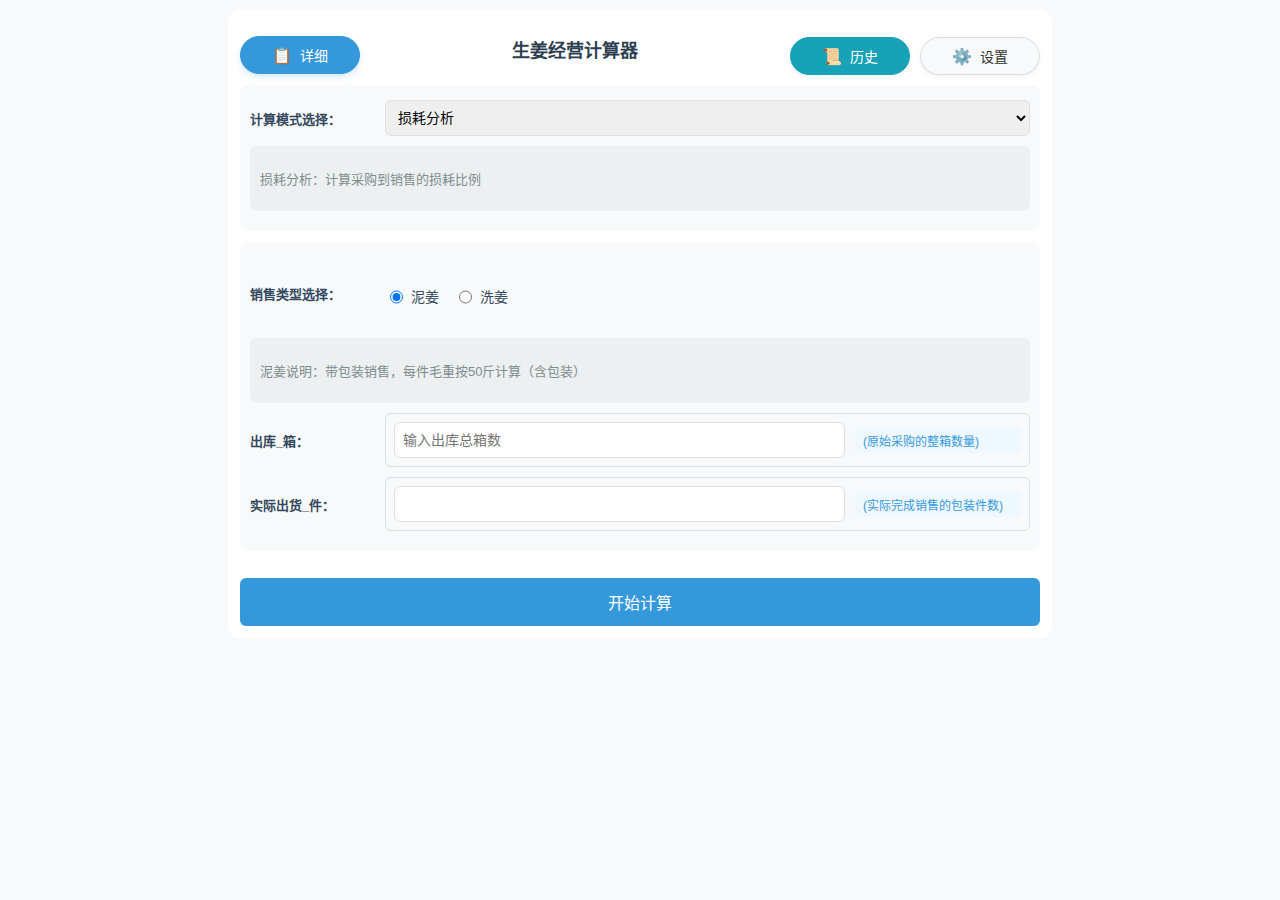
<file: index.html>
<!DOCTYPE html>
<html lang="zh-CN">
<head>
  <meta charset="UTF-8">
  <meta name="viewport" content="width=device-width, initial-scale=1.0">
  <meta name="viewport" content="width=device-width,initial-scale=1,minimum-scale=1,maximum-scale=1,user-scalable=no"/>
  <meta name="apple-mobile-web-app-capable" content="yes"/>
  <meta name="apple-mobile-web-app-status-bar-style" content="black"/>
  <link rel="manifest" href="manifest.json"/>
  <title>生姜经营计算器</title>
  <style>
    body {
      font-family: Arial, sans-serif;
      background-color: #f8f9fa;
      margin: 0;
      padding: 10px;
    }
    .container {
      max-width: 800px;
      margin: 0 auto;
      background: #fff;
      padding: 12px;
      border-radius: 12px;
      box-shadow: none;
    }
    .header {
      display: flex;
      flex-direction: row;
      align-items: center;
      justify-content: space-between;
      margin-bottom: 10px;
      position: relative;
      gap: 10px;
      width: 100%;
    }
    h1 {
      text-align: center;
      color: #2c3e50;
      margin: 0;
      font-size: 18px;
      flex: 1;
    }
    .input-section {
      margin-bottom: 12px;
      padding: 10px;
      background: #f8f9fa;
      border-radius: 8px;
    }
    label {
      display: block;
      margin: 10px 0 5px;
      color: #34495e;
      font-weight: 600;
      font-size: 13px;
    }
    input, select {
      width: 100%;
      padding: 8px;
      border: 1px solid #e0e0e0;
      border-radius: 6px;
      font-size: 14px;
      box-sizing: border-box;
      height: 36px;
    }
    button {
      width: 100%;
      padding: 12px;
      background: #3498db;
      color: white;
      border: none;
      border-radius: 6px;
      font-size: 16px;
      cursor: pointer;
      margin-top: 15px;
    }
    .explanation {
      margin: 10px 0;
      padding: 10px;
      background: #ecf0f1;
      border-radius: 6px;
      color: #7f8c8d;
      font-size: 13px;
      display: block;
      opacity: 1 !important;
    }
    .result {
      margin-top: 20px;
      padding: 15px;
      background: #f8f9fa;
      border-radius: 8px;
    }
    .result-item {
      margin: 8px 0;
      padding: 8px;
      background: white;
      border-radius: 6px;
      box-shadow: 0 2px 4px rgba(0, 0, 0, 0.05);
      font-size: 13px;
      line-height: 1.5;
    }
    .result-item strong {
      font-weight: 600;
      color: #2c3e50;
      display: inline-block;
      margin-right: 4px;
    }
    .hidden {
      display: none;
    }
    .radio-group {
      margin: 0;
      display: flex;
      gap: 15px;
      flex-wrap: wrap;
    }
    .radio-group label {
      display: flex;
      align-items: center;
      gap: 5px;
      white-space: nowrap;
      font-weight: normal;
      cursor: pointer;
      font-size: 14px;
      padding: 8px 0;
    }
    .result-section {
      margin-top: 15px;
      padding: 10px;
      background: #ecf0f1;
      border-radius: 6px;
    }
    .result-section h4 {
      margin: 0 0 8px;
      color: #2c3e50;
      font-size: 15px;
    }
    .hint {
      color: #7f8c8d;
      font-size: 12px;
      margin-left: 8px;
      font-weight: normal;
      display: inline-block;
    }
    @media (max-width: 480px) {
      body {
        padding: 10px;
      }
      .container {
        padding: 8px;
        margin: 0;
        box-shadow: none;
      }
      h1 {
        font-size: 16px;
        margin: 0;
        text-align: center;
      }
      .input-section {
        margin-bottom: 15px;
        padding: 12px;
      }
      input, select {
        padding: 8px;
        font-size: 14px;
      }
      button {
        padding: 10px;
        font-size: 15px;
      }
      .header {
        padding: 0 5px;
      }
      .control-buttons {
        gap: 8px;
      }
      .control-btn {
        height: 32px;
        padding: 0 10px;
        font-size: 13px;
        width: 70px;
      }
      .control-btn .btn-icon {
        font-size: 16px;
        margin-right: 4px;
      }
      .result-item {
        padding: 8px;
        font-size: 13px;
      }
      .formula-hint {
        font-size: 12px;
        margin-left: 8px;
        padding: 4px 6px;
      }
      .button-group {
        gap: 6px;
      }
      #calculate-btn, #copy-btn {
        height: 40px;
        font-size: 14px;
      }
      .copy-success {
        font-size: 13px;
        padding: 8px 16px;
      }
    }
    /* 添加切换按钮样式 */
    .mode-toggle {
      position: static;
      margin-left: 20px;
    }
    .mode-toggle button {
      padding: 8px 12px;
      font-size: 14px;
      background: #f0f0f0;
      color: #333;
      border-radius: 20px;
      border: 1px solid #ddd;
    }

    /* 公式说明样式 */
    .formula-hint {
      color: #2ecc71;
      font-size: 0.85em;
      margin: 3px 0 0 5px;
      padding-left: 8px;
      border-left: 3px solid #3498db;
    }
    
    /* 按钮状态指示 */
    .active-mode {
      background: #3498db !important;
      color: white !important;
    }

    /* 增强说明样式 */
    .detail-hint {
      color: #3498db;
      font-size: 0.9em;
      margin: 5px 0 0 10px;
      padding: 4px 8px;
      background: #f0f8ff;
      border-radius: 4px;
      display: inline-block;
    }

    /* 优化公式显示 */
    .formula-hint {
      background: #f8fff0;
      padding: 6px 10px;
      margin: 5px 0 0 15px;
      border-left: 3px solid #2ecc71;
    }

    .detail-mode .explanation {
      display: none;
    }

    /* 修复样式冲突 */
    .explanation {
      opacity: 1 !important;
    }

    /* 添加闪烁动画 */
    @keyframes blink {
      50% { opacity: 0.5; }
    }
    .blink {
      animation: blink 1s ease-in-out infinite;
      color: #e74c3c;
      margin-left: 5px;
    }

    /* 强制覆盖公式说明的显示 */
    .formula-hint {
      display: none;
    }
    .detail-mode .formula-hint {
      display: block;
    }

    /* 添加设置面板样式 */
    .settings-panel {
      position: fixed;
      top: 50%;
      left: 50%;
      transform: translate(-50%, -50%);
      background: white;
      padding: 25px;
      border-radius: 12px;
      box-shadow: 0 0 25px rgba(0,0,0,0.2);
      z-index: 1000;
      max-width: 500px;
      width: 90%;
    }

    .settings-header {
      display: flex;
      justify-content: space-between;
      align-items: center;
      margin-bottom: 20px;
    }

    .settings-header h3 {
      margin: 0;
      font-size: 18px;
      color: #2c3e50;
    }

    .settings-tabs {
      display: flex;
      gap: 10px;
      margin-top: 15px;
      border-bottom: 1px solid #eee;
      padding-bottom: 10px;
    }

    .tab-btn {
      padding: 8px 16px;
      border: 1px solid #ddd;
      border-radius: 20px;
      background: #f8f9fa;
      cursor: pointer;
      font-size: 14px;
      transition: all 0.3s ease;
    }

    .tab-btn.active {
      background: #3498db;
      color: white;
      border-color: #3498db;
    }

    .settings-section {
      display: none;
      padding: 15px 0;
    }

    .settings-section.active {
      display: block;
    }

    .settings-section h4 {
      margin: 0 0 15px;
      color: #2c3e50;
      font-size: 16px;
    }

    .setting-item {
      margin-bottom: 15px;
    }

    .setting-item label {
      display: block;
      margin-bottom: 8px;
      color: #34495e;
      font-size: 14px;
    }

    .setting-item input {
      width: 100%;
      padding: 8px;
      border: 1px solid #ddd;
      border-radius: 6px;
      font-size: 14px;
    }

    .settings-footer {
      display: flex;
      justify-content: flex-end;
      gap: 10px;
      margin-top: 20px;
    }

    .header-controls {
      display: flex;
      gap: 10px;
      align-items: center;
    }

    .settings-btn {
      padding: 8px 15px !important;
      background: #f8f9fa !important;
      border: 1px solid #ddd !important;
      border-radius: 20px !important;
      transition: all 0.3s ease;
    }

    .settings-btn:hover {
      background: #e9ecef !important;
      transform: scale(1.05);
    }

    .settings-footer button {
      padding: 8px 20px;
      border-radius: 20px;
      background: #3498db;
      color: white;
      border: none;
      transition: all 0.3s ease;
    }

    .settings-footer button:hover {
      background: #2980b9;
      transform: scale(1.05);
    }

    .button-group {
      display: flex;
      gap: 10px;
      width: 100%;
    }

    #calculate-btn {
      flex: 1;
    }

    #copy-btn {
      flex: 0 0 120px;
      background: #2ecc71;
      display: none; /* 使用内联样式控制 */
    }

    #copy-btn.visible {
      display: block;
    }

    /* 添加提示动画 */
    @keyframes fadeOut {
      from { opacity: 1; }
      to { opacity: 0; }
    }

    .copy-success {
      position: fixed;
      top: 20px;
      left: 50%;
      transform: translateX(-50%);
      background: #2ecc71;
      color: white;
      padding: 10px 20px;
      border-radius: 20px;
      animation: fadeOut 1.5s ease-in-out forwards;
      z-index: 1000;
    }

    /* 控制按钮组样式 */
    .control-buttons {
      display: flex;
      gap: 12px;
      justify-content: center;
      width: auto;
      order: 2; /* 设置按钮放在右边 */
    }
    
    .control-btn {
      min-width: 80px;
      max-width: 120px;
      width: calc(15vw - 20px); /* 根据视窗宽度动态调整按钮宽度 */
      display: flex;
      align-items: center;
      justify-content: center;
      gap: 6px;
      padding: 8px 12px;
      border-radius: 20px;
      border: 1px solid #e0e0e0;
      background: white;
      color: #333;
      font-size: 14px;
      cursor: pointer;
      transition: all 0.3s ease;
      box-shadow: 0 2px 4px rgba(0,0,0,0.05);
      white-space: nowrap; /* 防止文字换行 */
      overflow: hidden;
      text-overflow: ellipsis;
    }
    
    .control-btn:hover {
      transform: translateY(-2px);
      box-shadow: 0 4px 8px rgba(0,0,0,0.1);
    }
    
    .control-btn .btn-icon {
      font-size: 16px;
      margin-right: 2px;
      flex-shrink: 0;
    }
    
    .control-btn.active {
      background: #3498db;
      color: white;
      border-color: #3498db;
      transform: translateY(-1px);
      box-shadow: 0 3px 6px rgba(52, 152, 219, 0.2);
    }
    
    /* 移动端适配 */
    @media (max-width: 480px) {
      .control-buttons {
        gap: 8px;
      }
      
      .control-btn {
        min-width: 60px;
        max-width: 90px;
        width: calc(20vw - 10px);
        height: 36px;
        padding: 0 8px;
        font-size: 12px;
      }
      
      .control-btn .btn-icon {
        font-size: 14px;
        margin-right: 1px;
      }
      
      h1 {
        margin-bottom: 0 !important; /* 移除标题底部间距 */
      }
    }

    /* 超小屏幕适配 */
    @media (max-width: 360px) {
      .control-btn {
        min-width: 50px;
        max-width: 70px;
        width: calc(25vw - 10px);
        padding: 0 6px;
      }
      
      .control-btn .btn-icon {
        margin-right: 1px;
      }
    }

    /* 添加触摸优化 */
    @media (hover: none) {
      input, select, button {
        -webkit-tap-highlight-color: transparent;
      }
      .control-btn:active,
      button:active {
        opacity: 0.7;
      }
      .radio-group label {
        padding: 8px 0;
      }
    }

    /* 优化键盘弹出时的布局 */
    @media (max-height: 600px) {
      .container {
        margin-bottom: 60px;
      }
      .settings-panel {
        max-height: 80vh;
        overflow-y: auto;
      }
    }

    /* 优化销售类型选择布局 */
    .sale-type-container {
      display: flex;
      align-items: center;
      gap: 15px;
      margin: 5px 0;
    }

    .sale-type-label {
      margin: 0 !important;
      white-space: nowrap;
      width: 120px;
      text-align: left;
      flex-shrink: 0;
    }

    /* 优化选择模式布局 */
    .mode-select-container {
      display: flex;
      align-items: center;
      gap: 15px;
      margin: 5px 0;
    }

    .mode-select-label {
      margin: 0 !important;
      white-space: nowrap;
      width: 120px;
      text-align: left;
      flex-shrink: 0;
    }

    /* 优化输入框布局 */
    .input-group {
      display: flex;
      align-items: center;
      gap: 15px;
      margin: 10px 0;
    }

    .input-group label {
      margin: 0;
      white-space: nowrap;
      width: 120px;
      text-align: left;
      flex-shrink: 0;
      font-size: 13px;
      color: #34495e;
    }

    .input-wrapper {
      flex: 1;
      display: flex;
      align-items: center;
      gap: 10px;
      min-width: 120px;
      max-width: 100%;
      height: 36px;
      padding: 8px;
      border: 1px solid #e0e0e0;
      border-radius: 6px;
      font-size: 14px;
    }

    .input-wrapper input,
    .input-wrapper select {
      flex: 1;
      min-width: 120px;
      max-width: 100%;
      height: 36px;
      padding: 8px;
      border: 1px solid #e0e0e0;
      border-radius: 6px;
      font-size: 14px;
    }

    .detail-hint {
      margin: 0;
      white-space: nowrap;
      font-size: 12px;
      color: #3498db;
      flex-shrink: 0;
      text-align: left;
      width: auto;
      min-width: 150px;
    }

    /* 优化标题样式 */
    .result-section h4 {
      margin: 0 0 12px;
      color: #2c3e50;
      font-size: 15px;
      font-weight: 600;
    }

    /* 优化高亮项样式 */
    .result-item.highlight {
      background: #f8f9fa;
      border-left: 3px solid #3498db;
    }

    /* 移动端适配优化 */
    @media (max-width: 480px) {
      .input-group {
        flex-direction: column;
        align-items: flex-start;
        gap: 5px;
      }
      
      .input-wrapper {
        width: 100%;
        flex: 1;
      }
      
      .input-wrapper input,
      .input-wrapper select {
        flex: 1;
      }
      
      .detail-hint {
        font-size: 11px;
        min-width: auto;
      }
      
      .result-item {
        padding: 10px;
      }
      
      .formula-hint {
        margin: 5px 0 0 10px;
        padding: 5px 8px;
      }
    }

    /* 在原有样式表中添加 */
    .history-btn {
      background: #17a2b8;
      color: white;
      border-color: #17a2b8;
    }

    .history-btn:hover {
      background: #138496;
      border-color: #138496;
      transform: translateY(-2px);
      box-shadow: 0 4px 8px rgba(19, 132, 150, 0.3);
    }

    .btn-icon {
      font-size: 16px;
    }

    /* 添加复选框样式 */
    .copy-options {
      display: flex;
      flex-wrap: wrap;
      gap: 15px;
      margin-top: 8px;
    }
    
    .checkbox-label {
      display: flex;
      align-items: center;
      gap: 6px;
      cursor: pointer;
      user-select: none;
    }
    
    .checkbox-label input[type="checkbox"] {
      width: 16px;
      height: 16px;
      margin: 0;
    }
    
    .checkbox-label span {
      font-size: 14px;
      color: #34495e;
    }

    /* 优化设置面板样式 */
    .settings-panel {
      max-width: 600px;
      width: 95%;
      max-height: 90vh;
      overflow-y: auto;
    }
    
    .settings-header {
      position: sticky;
      top: 0;
      background: white;
      padding: 15px 0;
      border-bottom: 1px solid #eee;
      z-index: 2;
    }
    
    .settings-tabs {
      display: flex;
      gap: 8px;
      margin-top: 15px;
      overflow-x: auto;
      padding-bottom: 5px;
      -webkit-overflow-scrolling: touch;
    }
    
    .tab-btn {
      white-space: nowrap;
      padding: 8px 16px;
      font-size: 13px;
      border: none;
      background: #f0f2f5;
      color: #666;
      border-radius: 20px;
    }
    
    .tab-btn.active {
      background: #3498db;
      color: white;
      font-weight: 500;
    }
    
    .settings-section {
      padding: 20px 0;
    }
    
    .settings-section h4 {
      font-size: 15px;
      color: #2c3e50;
      margin-bottom: 20px;
      padding-bottom: 8px;
      border-bottom: 1px solid #eee;
    }
    
    .setting-item {
      margin-bottom: 20px;
      padding: 0 15px;
    }
    
    .setting-item label {
      font-size: 14px;
      color: #34495e;
      margin-bottom: 10px;
    }
    
    .setting-item input[type="number"] {
      height: 40px;
      background: #f8f9fa;
      border: 1px solid #e0e0e0;
    }
    
    .setting-item input[type="number"]:focus {
      border-color: #3498db;
      box-shadow: 0 0 0 2px rgba(52,152,219,0.2);
    }
    
    .settings-footer {
      position: sticky;
      bottom: 0;
      background: white;
      padding: 15px 0;
      border-top: 1px solid #eee;
      margin-top: 20px;
    }

    /* 添加新的样式 */
    .switch-label {
      display: flex;
      align-items: center;
      justify-content: space-between;
      padding: 8px 12px;
      background: #f8f9fa;
      border-radius: 8px;
      margin-bottom: 8px;
      transition: background-color 0.2s;
    }
    
    .switch-label:hover {
      background: #f0f2f5;
    }
    
    .switch-label > span {
      flex: 1;
      margin-left: 8px;
    }
    
    .switch-actions {
      display: flex;
      align-items: center;
      gap: 8px;
      padding-left: 12px;
      border-left: 1px solid #e0e0e0;
    }
    
    .action-label {
      display: flex;
      align-items: center;
      gap: 4px;
      font-size: 12px;
      color: #666;
    }
    
    .action-label input[type="checkbox"] {
      width: 14px;
      height: 14px;
    }

    /* 优化显示与复制设置样式 */
    .switch-options {
      display: grid;
      grid-template-columns: repeat(auto-fill, minmax(280px, 1fr));
      gap: 10px;
      margin-top: 10px;
    }
    
    .switch-label {
      display: flex;
      align-items: center;
      padding: 10px 15px;
      background: #f8f9fa;
      border-radius: 8px;
      border: 1px solid #e0e0e0;
      transition: all 0.2s ease;
      height: 42px;
    }
    
    .switch-label:hover {
      background: #fff;
      border-color: #3498db;
      box-shadow: 0 2px 4px rgba(52,152,219,0.1);
    }
    
    .switch-label > input[type="checkbox"] {
      width: 36px;
      height: 20px;
      position: relative;
      appearance: none;
      background: #ddd;
      border-radius: 20px;
      transition: all 0.3s;
      cursor: pointer;
      flex-shrink: 0;
    }
    
    .switch-label > input[type="checkbox"]:checked {
      background: #3498db;
    }
    
    .switch-label > input[type="checkbox"]::before {
      content: '';
      position: absolute;
      width: 16px;
      height: 16px;
      border-radius: 50%;
      background: white;
      top: 2px;
      left: 2px;
      transition: all 0.3s;
    }
    
    .switch-label > input[type="checkbox"]:checked::before {
      left: 18px;
    }
    
    .switch-label > span {
      margin: 0 10px;
      font-size: 13px;
      color: #34495e;
      flex: 1;
    }
    
    .switch-actions {
      display: flex;
      align-items: center;
      padding-left: 12px;
      border-left: 1px solid #e0e0e0;
    }
    
    .action-label {
      display: flex;
      align-items: center;
      gap: 4px;
    }
    
    .action-label input[type="checkbox"] {
      width: 14px;
      height: 14px;
      margin: 0;
      cursor: pointer;
    }
    
    .action-label span {
      font-size: 12px;
      color: #666;
      user-select: none;
    }
    
    /* 优化设置项标题 */
    .setting-item > label {
      font-size: 14px;
      color: #2c3e50;
      font-weight: 500;
      margin-bottom: 12px;
      display: block;
    }
    
    /* 移动端适配 */
    @media (max-width: 480px) {
      .switch-options {
        grid-template-columns: 1fr;
      }
      
      .switch-label {
        padding: 8px 12px;
        height: 38px;
      }
      
      .switch-label > span {
        font-size: 12px;
      }
      
      .action-label span {
        font-size: 11px;
      }
    }

    /* 修改显示与复制设置的样式 */
    .switch-label {
      display: flex;
      align-items: center;
      padding: 8px 12px;
      background: #f8f9fa;
      border-radius: 8px;
      border: 1px solid #e0e0e0;
      transition: all 0.2s ease;
      height: 36px;
    }
    
    .switch-label:hover {
      background: #fff;
      border-color: #3498db;
      box-shadow: 0 2px 4px rgba(52,152,219,0.1);
    }
    
    .switch-label > span {
      flex: 1;
      font-size: 13px;
      color: #34495e;
      margin-right: 10px;
      order: -1; /* 将文字移到最左边 */
    }
    
    .switch-controls {
      display: flex;
      align-items: center;
      gap: 15px;
    }
    
    .control-group {
      display: flex;
      align-items: center;
      gap: 4px;
    }
    
    .control-group input[type="checkbox"] {
      width: 16px;
      height: 16px;
      margin: 0;
      cursor: pointer;
    }
    
    .control-group label {
      font-size: 12px;
      color: #666;
      margin: 0;
    }
    
    .switch-options {
      display: grid;
      grid-template-columns: repeat(auto-fill, minmax(300px, 1fr));
      gap: 8px;
      margin-top: 10px;
    }

    /* 添加新的样式 */
    .setting-group {
      border: 1px solid #eee;
      border-radius: 8px;
      padding: 15px;
      margin-bottom: 20px;
    }
    
    .setting-group h5 {
      margin: 0 0 15px 0;
      color: #2c3e50;
      font-size: 14px;
      font-weight: 600;
    }

    .mud-hint, .clean-hint {
      display: none;
      font-size: 12px;
      color: #3498db;  /* 修改为与其他输入框说明相同的颜色 */
      margin-top: 5px;
    }

    /* 添加关于信息的样式 */
    .about-info {
      padding: 15px;
      background: #f8f9fa;
      border-radius: 8px;
      color: #2c3e50;
    }
    
    .about-info p {
      margin: 8px 0;
      font-size: 14px;
      line-height: 1.5;
    }
    
    .about-info strong {
      color: #3498db;
    }
  </style>
</head>
<body>
  <div class="container">
    <div class="header">
      <button class="control-btn mode-btn" onclick="window.toggleDetailMode()">
        <span class="btn-icon">📱</span><span>简洁</span>
      </button>
      <h1>生姜经营计算器</h1>
      <div class="header-controls">
        <button class="control-btn history-btn" onclick="window.location.href='history.html'">
          <span class="btn-icon">📜</span><span>历史</span>
        </button>
        <button class="control-btn settings-btn" onclick="toggleSettings()">
          <span class="btn-icon">⚙️</span><span>设置</span>
        </button>
      </div>
    </div>
    
    <div class="input-section">
      <div class="mode-select-container">
        <label class="mode-select-label">计算模式选择：</label>
        <select id="calculation-type">
          <option value="profit" selected>利润核算</option>
          <option value="loss">损耗分析</option>
          <option value="sales">销售总价</option>
        </select>
      </div>

      <div id="mode-explanation" class="explanation" style="display: none;">
        <div id="loss-desc" style="display: none;">
          <p>损耗分析：计算采购到销售的损耗比例</p>
        </div>
        <div id="sales-desc" style="display: none;">
          <p>销售总价：计算预期销售总额</p>
        </div>
        <div id="profit-desc" style="display: none;">
          <p>利润核算：计算最终经营利润</p>
        </div>
      </div>
    </div>

    <!-- 公共输入区域 -->
    <div class="input-section">
      <div class="sale-type-container">
        <label class="sale-type-label">销售类型选择：</label>
        <div class="radio-group">
          <label>
            <input type="radio" name="sale-type" value="mud" checked> 泥姜
          </label>
          <label>
            <input type="radio" name="sale-type" value="clean"> 洗姜
          </label>
        </div>
      </div>

      <div id="sale-type-explanation" class="explanation" style="display: none;">
        <div id="mud-desc" style="display: none;">
          <p>泥姜说明：带包装销售，每件毛重按50斤计算（含包装）</p>
        </div>
        <div id="clean-desc" style="display: none;">
          <p>洗姜说明：净重销售，销售时按加工后打包重量计算</p>
        </div>
      </div>

      <div class="input-group">
        <label>出库_箱：</label>
        <div class="input-wrapper">
          <input type="number" id="boxes" step="1" placeholder="输入出库总箱数" value="">
          <span class="detail-hint">(原始采购的整箱数量)</span>
        </div>
      </div>

      <div class="input-group">
        <label>实际出货_件：</label>
        <div class="input-wrapper">
          <input type="number" id="processed-boxes" step="1" value="">
          <span class="detail-hint">(实际完成销售的包装件数)</span>
        </div>
      </div>

      <!-- 在洗姜每件重量输入项添加说明 -->
      <div id="common-clean-weight" class="input-group hidden">
        <label>洗姜每件重量_斤：</label>
        <div class="input-wrapper">
          <input type="number" id="clean-weight" step="0.01" placeholder="输入洗姜每件重量" value="50">
          <span class="detail-hint">(加工后的净重，不含包装)</span>
        </div>
      </div>
    </div>

    <!-- 销售总价专属输入 -->
    <div id="sales-inputs" class="input-section hidden">
      <div class="input-group">
        <label>销售单价_元/斤：</label>
        <div class="input-wrapper">
          <input type="number" id="price" step="0.01" value="">
          <span class="detail-hint">(当前市场销售价格)</span>
        </div>
      </div>
    </div>

    <!-- 利润核算专属输入 -->
    <div id="profit-inputs" class="input-section hidden">
      <div class="input-group" id="fee-input-group">
        <label for="fee">加工费用（元）</label>
        <div class="input-wrapper">
          <input type="number" id="fee" step="0" value="0">
          <span class="detail-hint mud-hint">(自动计算：实际出货量(吨) × <span id="current-mud-fee-rate">0</span>元/吨)</span>
          <span class="detail-hint clean-hint">(自动计算：实际出货量(吨) × <span id="current-clean-fee-rate">0</span>元/吨)</span>
        </div>
      </div>
      
      <div class="input-group">
        <label>每箱采购价_元：</label>
        <div class="input-wrapper">
          <input type="number" id="box-cost" value="155" step="0.01">
          <span class="detail-hint">(含包装的整箱采购成本)</span>
        </div>
      </div>
    </div>

    <div class="button-group">
      <button id="calculate-btn" onclick="calculate(); if(!localStorage.getItem('pendingCalculation')) saveCalculationHistory()">开始计算</button>
      <button onclick="copyResults()" id="copy-btn" class="hidden">📋 复制结果</button>
    </div>

    <div class="result hidden" id="result-area">
      <h3>计算结果</h3>
      <div id="result-content"></div>
    </div>

    <!-- 在损耗分析结果区域添加 -->
    <div id="loss-results" class="results hidden">
      <h3>损耗分析结果</h3>
      <div class="result-item">
        <strong>毛重损耗比例：</strong>${(grossLoss * 100).toFixed(2)}% 
        <span class="hint">(仅泥姜模式)</span>
      </div>
      <div class="result-item">
        <strong>毛重采购量：</strong>${grossPurchaseTon.toFixed(3)}吨
        <div class="formula-hint">
          <div>计算公式：</div>
          <div>采购箱数 × 50斤/箱 ÷ 2000斤/吨</div>
          <div>${inputStates.boxes} × 50 ÷ 2000 = ${grossPurchaseTon.toFixed(3)}</div>
        </div>
      </div>
      <div class="result-item">
        <strong>净重采购量：</strong>${totalPurchaseTon.toFixed(3)}吨
        <div class="formula-hint">
          <div>计算公式：</div>
          <div>采购箱数 × 47.04斤/箱 ÷ 2000斤/吨</div>
          <div>${inputStates.boxes} × 47.04 ÷ 2000 = ${totalPurchaseTon.toFixed(3)}</div>
        </div>
      </div>
      <div class="result-item">
        <strong>实际出货量：</strong>${actualTon.toFixed(3)}吨
        <div class="formula-hint">
          <div>计算公式：</div>
          <div>实际出货件数 × 每件重量 ÷ 2000斤/吨</div>
          <div>${processed}件 × ${unitWeight}斤 ÷ 2000 = ${actualTon.toFixed(3)}</div>
        </div>
      </div>
      <div class="result-item highlight">
        <strong>净重损耗比例：</strong>${loss}%
        <div class="formula-hint">
          <div>计算公式：</div>
          <div>(净重采购量 - 实际出货量) ÷ 净重采购量 × 100%</div>
          <div>(${totalPurchaseTon.toFixed(3)} - ${actualTon.toFixed(3)}) ÷ ${totalPurchaseTon.toFixed(3)} × 100% = ${loss}%</div>
        </div>
      </div>
      <div class="result-item">
        <strong>毛重损耗比例：</strong>${(grossLoss * 100).toFixed(2)}% 
        <span class="hint">(仅泥姜模式)</span>
        <div class="formula-hint">
          <div>计算公式：</div>
          <div>1 - (实际出货件数 ÷ 采购箱数)</div>
          <div>1 - (${processed} ÷ ${inputStates.boxes}) = ${(grossLoss * 100).toFixed(2)}%</div>
        </div>
      </div>
    </div>

    <!-- 在利润核算结果区域添加 -->
    <div id="profit-results" class="results hidden">
      <h3>利润核算结果</h3>
      <div class="result-item">
        <strong>采购成本：</strong>¥${purchaseCost.toFixed(2)}元
        <div class="formula-hint">
          <div>计算公式：</div>
          <div>出库箱数 × 每箱采购价格</div>
          <div>${boxes} × ${boxCost} = ${purchaseCost.toFixed(2)}</div>
        </div>
      </div>
      <div class="result-item">
        <strong>${feeTitle}：</strong>¥${fee.toFixed(2)}元
        <div class="formula-hint">
          <div>计算依据：</div>
          <div>实际出货量 ${actualTon.toFixed(3)}吨 × ${feeRate}元/吨</div>
        </div>
      </div>
      <div class="result-item highlight">
        <strong>总成本：</strong>¥${totalCost.toFixed(2)}元
        <div class="formula-hint">
          <div>计算公式：</div>
          <div>总采购成本 + 加工费</div>
          <div>${totalPurchaseCost.toFixed(2)} + ${fee.toFixed(2)} = ${totalCost.toFixed(2)}</div>
        </div>
      </div>
      <div class="result-item highlight">
        <strong>预估利润：</strong>¥${profit}元
        <div class="formula-hint">
          <div>计算公式：</div>
          <div>销售总额 - 总成本</div>
          <div>${sales.toFixed(2)} - ${totalCost.toFixed(2)} = ${profit}</div>
        </div>
      </div>
      <div class="result-item">
        <strong>销售利润率：</strong>${profitRatio}% 
        <span class="hint">(利润/销售额)</span>
        <div class="formula-hint">
          <div>计算公式：</div>
          <div>(利润 ÷ 销售额) × 100%</div>
          <div>(${profit} ÷ ${sales.toFixed(2)}) × 100% = ${profitRatio}%</div>
        </div>
      </div>
    </div>

    <!-- 添加设置面板 -->
    <div id="settings-panel" class="settings-panel hidden">
      <div class="settings-header">
        <h3>系统设置</h3>
        <div class="settings-tabs">
          <button class="tab-btn active" onclick="switchSettingsTab('defaults')">默认值设置</button>
          <button class="tab-btn" onclick="switchSettingsTab('display')">显示与复制</button>
          <button class="tab-btn" onclick="switchSettingsTab('about')">关于</button>
        </div>
      </div>

      <div id="defaults-settings" class="settings-section active">
        <h4>默认值设置</h4>
        <!-- 基础数据默认值 -->
        <div class="setting-group">
          <h5>基础数据</h5>
        <div class="setting-item">
          <label>采购箱数默认值</label>
          <input type="number" id="default-boxes" step="1">
        </div>
        <div class="setting-item">
          <label>洗姜每件重量默认值</label>
          <input type="number" id="default-clean-weight" step="0.01">
        </div>
        <div class="setting-item">
            <label>每箱净重</label>
            <div class="input-wrapper">
              <input type="number" id="default-net-weight" value="47.04" step="0.01" min="0">
              <span class="unit">斤/箱</span>
        </div>
            <div class="detail-hint">默认47.04斤/箱</div>
        </div>
        </div>
        
        <!-- 价格相关默认值 -->
        <div class="setting-group">
          <h5>价格设置</h5>
          <div class="setting-item">
            <label>销售单价默认值</label>
            <input type="number" id="default-price" step="0.01">
          </div>
          <div class="setting-item">
            <label>原箱净重成本默认值</label>
            <input type="number" id="default-box-cost" step="0.01">
          </div>
        </div>
        
        <!-- 费用相关默认值 -->
        <div class="setting-group">
          <h5>费用设置</h5>
        <div class="setting-item">
          <label>加工费默认值（元）</label>
          <input type="number" id="default-fee" step="0" value="0">
        </div>
        <div class="setting-item">
          <label>泥姜人工费单价（元/吨）</label>
          <input type="number" id="default-mud-labor-fee" step="1" value="100">
        </div>
        <div class="setting-item">
          <label>洗姜加工费单价（元/吨）</label>
          <input type="number" id="default-clean-process-fee" step="1" value="500">
        </div>
        <div class="setting-item">
          <label>加工费保底金额</label>
          <input type="number" id="default-min-fee" value="0">
        </div>
        <div class="setting-item">
          <label>其他支出占比默认值</label>
          <input type="number" id="default-expense-ratio" step="0.01">
        </div>
      </div>
      </div>

      <div id="display-settings" class="settings-section">
        <h4>显示与复制设置</h4>
        <div class="setting-item">
          <label>基础信息</label>
          <div class="switch-options">
            <label class="switch-label">
              <input type="checkbox" id="display-formula">
              <span>显示计算公式</span>
            </label>
            <label class="switch-label">
              <input type="checkbox" id="display-hint" checked>
              <span>显示提示信息</span>
            </label>
            <label class="switch-label">
              <input type="checkbox" id="display-highlight" checked>
              <span>高亮重要结果</span>
            </label>
            <label class="switch-label">
              <input type="checkbox" id="display-autoscroll" checked>
              <span>自动滚动到结果</span>
            </label>
            <label class="switch-label">
              <input type="checkbox" id="copy-input-params" checked>
              <span>复制输入参数</span>
            </label>
          </div>
        </div>

        <div class="setting-item">
          <label>时间与类型</label>
          <div class="switch-options">
            <label class="switch-label">
              <span>时间戳</span>
              <div class="switch-controls">
                <div class="control-group">
                  <input type="checkbox" id="display-timestamp" checked>
                  <label>显示</label>
        </div>
                <div class="control-group">
                  <input type="checkbox" id="copy-timestamp" checked>
                  <label>复制</label>
      </div>
              </div>
            </label>
            <label class="switch-label">
              <span>计算类型</span>
              <div class="switch-controls">
                <div class="control-group">
                  <input type="checkbox" id="display-type" checked>
                  <label>显示</label>
                </div>
                <div class="control-group">
                  <input type="checkbox" id="copy-type" checked>
                  <label>复制</label>
                </div>
              </div>
            </label>
          </div>
        </div>

        <div class="setting-item">
          <label>损耗分析结果</label>
          <div class="switch-options">
            <label class="switch-label">
              <span>净重采购量</span>
              <div class="switch-controls">
                <div class="control-group">
                  <input type="checkbox" id="display-loss-net-purchase" checked>
                  <label>显示</label>
                </div>
                <div class="control-group">
                  <input type="checkbox" id="copy-loss-net-purchase" checked>
                  <label>复制</label>
                </div>
              </div>
            </label>
            <label class="switch-label">
              <span>毛重采购量</span>
              <div class="switch-controls">
                <div class="control-group">
                  <input type="checkbox" id="display-loss-gross-purchase" checked>
                  <label>显示</label>
                </div>
                <div class="control-group">
                  <input type="checkbox" id="copy-loss-gross-purchase" checked>
                  <label>复制</label>
                </div>
              </div>
            </label>
            <label class="switch-label">
              <span>实际出货量</span>
              <div class="switch-controls">
                <div class="control-group">
                  <input type="checkbox" id="display-loss-actual" checked>
                  <label>显示</label>
                </div>
                <div class="control-group">
                  <input type="checkbox" id="copy-loss-actual" checked>
                  <label>复制</label>
                </div>
              </div>
            </label>
            <label class="switch-label">
              <span>净重损耗比例</span>
              <div class="switch-controls">
                <div class="control-group">
                  <input type="checkbox" id="display-loss-net-ratio" checked>
                  <label>显示</label>
                </div>
                <div class="control-group">
                  <input type="checkbox" id="copy-loss-net-ratio" checked>
                  <label>复制</label>
                </div>
              </div>
            </label>
            <label class="switch-label">
              <span>毛重损耗比例</span>
              <div class="switch-controls">
                <div class="control-group">
                  <input type="checkbox" id="display-loss-gross-ratio" checked>
                  <label>显示</label>
                </div>
                <div class="control-group">
                  <input type="checkbox" id="copy-loss-gross-ratio" checked>
                  <label>复制</label>
                </div>
              </div>
            </label>
          </div>
        </div>

        <div class="setting-item">
          <label>销售结果</label>
          <div class="switch-options">
            <label class="switch-label">
              <span>销售总额</span>
              <div class="switch-controls">
                <div class="control-group">
                  <input type="checkbox" id="display-sales-total" checked>
                  <label>显示</label>
                </div>
                <div class="control-group">
                  <input type="checkbox" id="copy-sales-total" checked>
                  <label>复制</label>
                </div>
              </div>
            </label>
          </div>
        </div>

        <div class="setting-item">
          <label>利润分析</label>
          <div class="switch-options">
            <label class="switch-label">
              <span>采购成本</span>
              <div class="switch-controls">
                <div class="control-group">
                  <input type="checkbox" id="display-profit-cost" checked>
                  <label>显示</label>
                </div>
                <div class="control-group">
                  <input type="checkbox" id="copy-profit-cost" checked>
                  <label>复制</label>
                </div>
              </div>
            </label>
            <label class="switch-label">
              <span>加工费用</span>
              <div class="switch-controls">
                <div class="control-group">
                  <input type="checkbox" id="display-profit-fee" checked>
                  <label>显示</label>
                </div>
                <div class="control-group">
                  <input type="checkbox" id="copy-profit-fee" checked>
                  <label>复制</label>
                </div>
              </div>
            </label>
            <label class="switch-label">
              <span>总成本</span>
              <div class="switch-controls">
                <div class="control-group">
                  <input type="checkbox" id="display-profit-total" checked>
                  <label>显示</label>
                </div>
                <div class="control-group">
                  <input type="checkbox" id="copy-profit-total" checked>
                  <label>复制</label>
                </div>
              </div>
            </label>
            <label class="switch-label">
              <span>利润</span>
              <div class="switch-controls">
                <div class="control-group">
                  <input type="checkbox" id="display-profit-result" checked>
                  <label>显示</label>
                </div>
                <div class="control-group">
                  <input type="checkbox" id="copy-profit-result" checked>
                  <label>复制</label>
                </div>
              </div>
            </label>
            <label class="switch-label">
              <span>销售利润率</span>
              <div class="switch-controls">
                <div class="control-group">
                  <input type="checkbox" id="display-profit-ratio" checked>
                  <label>显示</label>
                </div>
                <div class="control-group">
                  <input type="checkbox" id="copy-profit-ratio" checked>
                  <label>复制</label>
                </div>
              </div>
            </label>
          </div>
        </div>
      </div>

      <!-- 添加开发者信息部分 -->
      <div id="about-settings" class="settings-section">
        <h4>关于</h4>
        <div class="setting-item">
          <div class="about-info">
            <p><strong>生姜经营计算器</strong></p>
            <p>版本: 3.0.2</p>
            <p>开发者: 余恒伟</p>
            <p>联系方式: 121297290@qq.com</p>
          </div>
        </div>
      </div>

      <div class="settings-footer">
        <button onclick="saveDefaults()">保存设置</button>
        <button onclick="resetDefaults()">恢复默认</button>
        <button onclick="window.location.href='history.html'" class="history-btn">
          <span class="btn-icon">📜</span>历史
        </button>
        <button onclick="toggleSettings()">关闭</button>
      </div>
    </div>
  </div>

  <script>
    // 在脚本开始处添加立即执行函数
    (function() {
      // 单位转换常量
      const JIN_TO_TON = 2000;
      
      // 数据存储对象
      let inputStates = {
        boxes: "",          // 出货箱数默认0
        "processed-boxes": "",  // 实际出货件数默认0
        "clean-weight": "50",   // 洗姜重量默认50斤
        price: "",
        fee: "",
        "box-cost": "155",
        "expense-ratio": "",
        "calculation-type": "loss",
        "sale-type": "mud",
        mudFeeManual: false,    // 泥姜模式手动输入标记
        cleanFeeManual: false,  // 洗姜模式手动输入标记
        mudManualFee: null,     // 泥姜模式手动输入值
        cleanManualFee: null,   // 洗姜模式手动输入值
        lastSaleType: 'mud'     // 记录上一次的销售类型
      };

      // 全局状态
      let isDetailMode = true;
      localStorage.setItem('detailMode', 'true');

      // 修改 DEFAULT_SETTINGS 对象
      const DEFAULT_SETTINGS = {
        // 基础数据默认值
        boxes: 0,
        cleanWeight: 50,
        netWeight: 47.04,
        
        // 价格相关默认值
        price: 0,
        boxCost: 155,
        
        // 费用相关默认值
        minFee: 0,
        mudLaborFee: 100,    // 泥姜人工费单价
        cleanProcessFee: 500, // 洗姜加工费单价
        expenseRatio: 0,
        
        // 显示选项保持不变
        displayOptions: {
          // ...
        },
        // 复制选项保持不变
        copyOptions: {
          // ...
        }
      };

      let currentSettings = {...DEFAULT_SETTINGS};

      // 添加显示和复制设置的全局变量
      let displaySettings = {};
      let copySettings = {};

      // 将函数定义为全局
      window.toggleDetailMode = function() {
        isDetailMode = !isDetailMode;
        localStorage.setItem('detailMode', isDetailMode);
        
        // 更新按钮状态和文字
        const btn = document.querySelector('.mode-btn');
        btn.classList.toggle('active');
        btn.innerHTML = isDetailMode ? 
          '<span class="btn-icon">🔍</span>详细' : 
          '<span class="btn-icon">📱</span><span>简洁</span>';

        // 更新显示状态
        document.querySelectorAll('.formula-hint, .detail-hint, .explanation').forEach(el => {
          if (!el.classList.contains('mud-hint') && !el.classList.contains('clean-hint')) {
          el.style.display = isDetailMode ? 'block' : 'none';
          }
        });
        
        // 单独处理人工费和加工费说明的显示
        const saleType = document.querySelector('input[name="sale-type"]:checked').value;
        const mudHint = document.querySelector('.mud-hint');
        const cleanHint = document.querySelector('.clean-hint');
        if (mudHint && cleanHint) {
          mudHint.style.display = isDetailMode && saleType === 'mud' ? 'block' : 'none';
          cleanHint.style.display = isDetailMode && saleType === 'clean' ? 'block' : 'none';
        }
        
        // 强制刷新说明内容
        updateModeExplanation();
        updateSaleTypeExplanation();
        
        // 如果已有计算结果，重新计算以更新显示
        if(!document.getElementById('result-area').classList.contains('hidden')) {
          calculate();
        }
      };

      // 初始化页面时恢复数据
      function restoreInputValues() {
        Object.keys(inputStates).forEach(id => {
          const element = document.getElementById(id);
          if (element) element.value = inputStates[id];
        });
        document.getElementById('calculation-type').value = inputStates["calculation-type"];
        document.querySelector(`input[name="sale-type"][value="${inputStates["sale-type"]}"]`).checked = true;
      }

      // 保存当前输入状态
      function saveInputValues() {
        Object.keys(inputStates).forEach(id => {
          const element = document.getElementById(id);
          if (element) inputStates[id] = element.value;
        });
        inputStates["calculation-type"] = document.getElementById('calculation-type').value;
        inputStates["sale-type"] = document.querySelector('input[name="sale-type"]:checked').value;
        
        // 将输入值保存到localStorage
        localStorage.setItem('lastInputValues', JSON.stringify(inputStates));
      }

      // 更新模式说明
      function updateModeExplanation() {
        const calcType = document.getElementById('calculation-type').value;
        
        // 隐藏所有说明
        document.querySelectorAll('#mode-explanation > div').forEach(el => {
          el.style.display = 'none';
        });
        
        // 显示当前模式说明（仅在详细模式）
        if(isDetailMode) {
          const currentDesc = document.getElementById(`${calcType}-desc`);
          if(currentDesc) currentDesc.style.display = 'block';
        }
      }

      // 更新销售类型说明
      function updateSaleTypeExplanation() {
        const saleType = document.querySelector('input[name="sale-type"]:checked').value;
        // 先隐藏所有说明
        document.querySelectorAll('#sale-type-explanation > div').forEach(el => {
          el.style.display = 'none';
        });
        // 显示当前类型说明
        document.getElementById(`${saleType}-desc`).style.display = 'block';
      }

      // 动态显示控制
      function updateUI() {
        const saleType = document.querySelector('input[name="sale-type"]:checked').value;
        const isClean = saleType === 'clean';
        const calcType = document.getElementById('calculation-type').value;

        // 更新费用输入框标签
        const feeLabel = document.querySelector('label[for="fee"]');
        if (feeLabel) {
          feeLabel.textContent = saleType === 'mud' ? '人工费用（元）' : '加工费用（元）';
        }

        // 更新说明
        updateModeExplanation();
        updateSaleTypeExplanation();

        // 更新重量输入字段
        const cleanWeightInput = document.getElementById('common-clean-weight');
        if (cleanWeightInput) {
          if (isClean) {
            cleanWeightInput.style.display = 'flex';
            cleanWeightInput.classList.remove('hidden');
          } else {
            cleanWeightInput.style.display = 'none';
            cleanWeightInput.classList.add('hidden');
          }
        }

        // 控制专属输入区域
        document.querySelectorAll('[id$="-inputs"]').forEach(el => {
          el.classList.add('hidden');
        });

        // 根据计算模式显示相应输入区域
        if (calcType === 'profit') {
          const salesInputs = document.getElementById('sales-inputs');
          const profitInputs = document.getElementById('profit-inputs');
          if (salesInputs) salesInputs.classList.remove('hidden');
          if (profitInputs) profitInputs.classList.remove('hidden');
        } else if (calcType === 'sales') {
          const salesInputs = document.getElementById('sales-inputs');
          if (salesInputs) salesInputs.classList.remove('hidden');
        }

        // 更新加工费计算（如果在利润核算模式）
        if (calcType === 'profit' && !inputStates.isFeeManual) {
          updateProcessingFee();
        }

        // 控制说明显示
        const explanations = document.querySelectorAll('.detail-hint, .formula-hint, .explanation');
        explanations.forEach(el => {
          if (el.classList.contains('mud-hint') || el.classList.contains('clean-hint')) {
            const saleType = document.querySelector('input[name="sale-type"]:checked').value;
            el.style.display = isDetailMode && 
              ((saleType === 'mud' && el.classList.contains('mud-hint')) || 
               (saleType === 'clean' && el.classList.contains('clean-hint'))) ? 'block' : 'none';
          } else {
            el.style.display = isDetailMode ? 'block' : 'none';
          }
        });

        // 更新费用说明显示
        const mudHint = document.querySelector('.mud-hint');
        const cleanHint = document.querySelector('.clean-hint');
        if (mudHint && cleanHint) {
          mudHint.style.display = isDetailMode && saleType === 'mud' ? 'block' : 'none';
          cleanHint.style.display = isDetailMode && saleType === 'clean' ? 'block' : 'none';
        }
      }

      // 计算损耗分析
      function calculateLoss() {
        // 先进行所有计算
        const boxes = parseFloat(inputStates.boxes);
        const cleanWeight = parseFloat(inputStates['clean-weight']);
        const processedBoxes = parseFloat(inputStates['processed-boxes']);
        
        // 获取每箱净重设置
        const netWeightPerBox = currentSettings.netWeight || 47.04;
        
        // 计算净重采购量（吨）
        const netPurchaseTon = (boxes * netWeightPerBox) / 2000;
        
        // 计算毛重采购量（吨）
        const grossPurchaseTon = (boxes * 50) / 2000;
        
        // 计算实际出货量（吨）
        const actualTon = (processedBoxes * cleanWeight) / 2000;
        
        // 计算净重损耗比例
        const netLossRatio = ((netPurchaseTon - actualTon) / netPurchaseTon * 100).toFixed(2);
        
        // 计算毛重损耗比例
        const grossLossRatio = ((grossPurchaseTon - actualTon) / grossPurchaseTon * 100).toFixed(2);

        // 然后根据显示设置生成 HTML
        return `
          <div class="result-section">
            <h4>损耗分析结果</h4>
            ${document.getElementById('display-loss-net-purchase').checked ? `
            <div class="result-item">
              <strong>净重采购量：</strong>${netPurchaseTon.toFixed(3)}吨
              <div class="formula-hint">
                <div>计算公式：</div>
                <div>采购箱数 × ${netWeightPerBox}斤/箱 ÷ 2000斤/吨</div>
                <div>${boxes} × ${netWeightPerBox} ÷ 2000 = ${netPurchaseTon.toFixed(3)}</div>
              </div>
            </div>` : ''}
            ${document.getElementById('display-loss-gross-purchase').checked ? `
            <div class="result-item">
              <strong>毛重采购量：</strong>${grossPurchaseTon.toFixed(3)}吨
              <div class="formula-hint">
                <div>计算公式：</div>
                <div>出库箱数 × 50斤/箱 ÷ 2000斤/吨</div>
                <div>${boxes} × 50 ÷ 2000 = ${grossPurchaseTon.toFixed(3)}</div>
              </div>
            </div>` : ''}
            ${document.getElementById('display-loss-actual').checked ? `
            <div class="result-item">
              <strong>实际出货量：</strong>${actualTon.toFixed(3)}吨
              <div class="formula-hint">
                <div>计算公式：</div>
                <div>实际出货件数 × ${cleanWeight}斤/件 ÷ 2000斤/吨</div>
                <div>${processedBoxes} × ${cleanWeight} ÷ 2000 = ${actualTon.toFixed(3)}</div>
              </div>
            </div>` : ''}
            ${document.getElementById('display-loss-net-ratio').checked ? `
            <div class="result-item highlight">
              <strong>净重损耗比例：</strong>${netLossRatio}%
              <div class="formula-hint">
                <div>计算公式：</div>
                <div>(净重采购量 - 实际出货量) ÷ 净重采购量 × 100%</div>
                <div>(${netPurchaseTon.toFixed(3)} - ${actualTon.toFixed(3)}) ÷ ${netPurchaseTon.toFixed(3)} × 100% = ${netLossRatio}%</div>
              </div>
            </div>` : ''}
            ${document.getElementById('display-loss-gross-ratio').checked ? `
            <div class="result-item highlight">
              <strong>毛重损耗比例：</strong>${grossLossRatio}%
              <div class="formula-hint">
                <div>计算公式：</div>
                <div>(毛重采购量 - 实际出货量) ÷ 毛重采购量 × 100%</div>
                <div>(${grossPurchaseTon.toFixed(3)} - ${actualTon.toFixed(3)}) ÷ ${grossPurchaseTon.toFixed(3)} × 100% = ${grossLossRatio}%</div>
              </div>
            </div>` : ''}
          </div>
        `;
      }

      // 计算销售总价
      function calculateSales() {
        const processedBoxes = parseFloat(inputStates['processed-boxes']);
        const price = parseFloat(inputStates.price);
        const cleanWeight = parseFloat(inputStates['clean-weight']);
        const saleType = inputStates['sale-type'];
        
        // 根据模式选择每件重量
        const unitWeight = saleType === 'mud' ? 50 : cleanWeight; // 泥姜固定50斤/件
        
        // 计算销售总额
        const salesTotal = processedBoxes * unitWeight * price; // 直接计算总额

        return `
          <div class="result-section">
            <h4>销售结果</h4>
            ${document.getElementById('display-sales-total').checked ? `
            <div class="result-item highlight">
              <strong>销售总额：</strong>${salesTotal.toFixed(2)}元
              <div class="formula-hint">
                <div>计算公式：</div>
                <div>销售件数 × ${unitWeight}斤/件 × ${price}元/斤</div>
                <div>${processedBoxes} × ${unitWeight} × ${price} = ${salesTotal.toFixed(2)}</div>
              </div>
            </div>` : ''}
          </div>
        `;
      }

      // 计算利润核算
      function calculateProfit() {
        // 计算actualTon
        const saleType = document.querySelector('input[name="sale-type"]:checked').value;
        const isMud = saleType === 'mud';
        const unitWeight = isMud ? 50 : parseFloat(inputStates["clean-weight"]) || 0;
        const processedBoxes = parseFloat(inputStates["processed-boxes"]) || 0;
        const actualTon = (processedBoxes * unitWeight) / 2000;

        // 计算销售总额
        const price = parseFloat(inputStates.price);
        const sales = (unitWeight * processedBoxes * price);

        // 计算采购成本
        const boxCost = parseFloat(inputStates["box-cost"]);
        const boxes = parseFloat(inputStates.boxes);
        const purchaseCost = boxCost * boxes;

        const fee = parseFloat(inputStates.fee);
        
        // 计算总成本 (采购成本 + 加工费)
        const totalCost = purchaseCost + fee;
        
        // 计算利润
        const profit = (sales - totalCost).toFixed(2);
        
        // 计算利润率
        const profitRatio = (profit / sales * 100).toFixed(2);

        // 根据模式选择费用名称和费率
        const feeTitle = isMud ? '人工费用' : '加工费用';
        const feeRate = isMud ? currentSettings.mudLaborFee : currentSettings.cleanProcessFee;

        return `
          <div class="result-section">
            <h4>利润分析</h4>
            ${document.getElementById('display-profit-cost').checked ? `
            <div class="result-item">
              <strong>采购成本：</strong>¥${purchaseCost.toFixed(2)}元
              <div class="formula-hint">
                <div>计算公式：</div>
                <div>出库箱数 × 每箱采购价格</div>
                <div>${boxes} × ${boxCost} = ${purchaseCost.toFixed(2)}</div>
              </div>
            </div>` : ''}
            <div class="result-item">
              <strong>${feeTitle}：</strong>¥${fee.toFixed(2)}元
              <div class="formula-hint">
                <div>计算依据：</div>
                <div>实际出货量 ${actualTon.toFixed(3)}吨 × ${feeRate}元/吨</div>
              </div>
            </div>
            <div class="result-item highlight">
              <strong>总成本：</strong>¥${totalCost.toFixed(2)}元
              <div class="formula-hint">
                <div>计算公式：</div>
                <div>采购成本 + 加工费</div>
                <div>${purchaseCost.toFixed(2)} + ${fee.toFixed(2)} = ${totalCost.toFixed(2)}</div>
              </div>
            </div>
            <div class="result-item highlight">
              <strong>预估利润：</strong>¥${profit}元
              <div class="formula-hint">
                <div>计算公式：</div>
                <div>销售总额 - 总成本</div>
                <div>${sales.toFixed(2)} - ${totalCost.toFixed(2)} = ${profit}</div>
              </div>
            </div>
            <div class="result-item">
              <strong>销售利润率：</strong>${profitRatio}% 
              <span class="hint">(利润/销售额)</span>
              <div class="formula-hint">
                <div>计算公式：</div>
                <div>(利润 ÷ 销售额) × 100%</div>
                <div>(${profit} ÷ ${sales.toFixed(2)}) × 100% = ${profitRatio}%</div>
              </div>
            </div>
          </div>
        `;
      }

      // 修改加工费计算逻辑
      function updateProcessingFee() {
        const saleType = document.querySelector('input[name="sale-type"]:checked').value;
        // 如果当前模式已经手动输入过，则不自动计算
        if ((saleType === 'mud' && inputStates.mudFeeManual) || 
            (saleType === 'clean' && inputStates.cleanFeeManual)) {
          return;
        }
        
        const processedBoxes = parseFloat(inputStates['processed-boxes']) || 0;
        const cleanWeight = parseFloat(inputStates['clean-weight']) || 0;
        const isMud = saleType === 'mud';
        
        // 根据模式选择每件重量和费率
        const unitWeight = isMud ? 50 : cleanWeight;
        const feeRate = isMud ? currentSettings.mudLaborFee : currentSettings.cleanProcessFee;
        
        // 计算实际出货量（吨）
          const actualTon = (processedBoxes * unitWeight) / 2000;
        
        // 计算费用（不低于保底金额）
        const calculatedFee = Math.max(actualTon * feeRate, currentSettings.minFee);
        
        // 更新费用输入框
        document.getElementById('fee').value = calculatedFee.toFixed(2);
        inputStates.fee = calculatedFee.toFixed(2);
      }

      // 核心计算函数
      function calculate() {
        // 检查是否是从历史记录跳转来的
        const isPendingCalculation = localStorage.getItem('pendingCalculation');
        
        saveInputValues();
        const calcType = inputStates["calculation-type"];
        let resultHTML = '';

        // 保留结果区域控制逻辑
        document.querySelectorAll('.results').forEach(el => {
          el.classList.add('hidden');
        });
        
        // 根据模式显示对应结果
        switch(calcType) {
          case 'loss':
            resultHTML = `
              <div class="result-section">
                ${calculateLoss()}
              </div>
            `;
            break;
          case 'sales':
            resultHTML = `
              <div class="result-section">
                ${calculateLoss()}
              </div>
              <div class="result-section">
                ${calculateSales()}
              </div>
            `;
            break;
          case 'profit':
            resultHTML = `
              <div class="result-section">
                ${calculateLoss()}
              </div>
              <div class="result-section">
                ${calculateSales()}
              </div>
              <div class="result-section">
                ${calculateProfit()}
              </div>
            `;
            break;
        }

        // 显示结果
        document.getElementById('result-content').innerHTML = resultHTML;
        document.getElementById('result-area').classList.remove('hidden');

        // 显示复制按钮
        document.getElementById('copy-btn').style.display = 'block';
        document.getElementById('calculate-btn').style.width = 'calc(100% - 130px)';

        // 应用显示设置
        const resultItems = document.querySelectorAll('.result-item');
        resultItems.forEach(item => {
          const titleEl = item.querySelector('strong');
          if (!titleEl) return;
          
          const title = titleEl.textContent;
          
          // 默认显示
          item.style.display = 'block';
          
          // 检查各项显示设置
          if (title.includes('采购量') && !document.getElementById('display-loss-net-purchase').checked && !document.getElementById('display-loss-gross-purchase').checked ||
              title.includes('实际出货量') && !document.getElementById('display-loss-actual').checked ||
              title.includes('损耗比例') && !document.getElementById('display-loss-net-ratio').checked && !document.getElementById('display-loss-gross-ratio').checked ||
              title.includes('销售总额') && !document.getElementById('display-sales-total').checked ||
              title.includes('采购成本') && !document.getElementById('display-profit-cost').checked ||
              title.includes('加工费用') && !document.getElementById('display-profit-fee').checked ||
              title.includes('总成本') && !document.getElementById('display-profit-total').checked ||
              title.includes('预估利润') && !document.getElementById('display-profit-result').checked ||
              title.includes('利润率') && !document.getElementById('display-profit-ratio').checked) {
            item.style.display = 'none';
          }
        });

        // 根据详细模式状态控制公式显示
        document.querySelectorAll('.formula-hint, .detail-hint, .explanation').forEach(el => {
          if (el.classList.contains('mud-hint') || el.classList.contains('clean-hint')) {
            const saleType = document.querySelector('input[name="sale-type"]:checked').value;
            el.style.display = isDetailMode && 
              ((saleType === 'mud' && el.classList.contains('mud-hint')) || 
               (saleType === 'clean' && el.classList.contains('clean-hint'))) ? 'block' : 'none';
          } else {
            el.style.display = isDetailMode ? 'block' : 'none';
          }
        });

        // 应用显示选项
        if (!currentSettings.displayOptions.showHint) {
          document.querySelectorAll('.hint').forEach(el => el.style.display = 'none');
        }
        
        if (!currentSettings.displayOptions.highlightImportant) {
          document.querySelectorAll('.highlight').forEach(el => el.classList.remove('highlight'));
        }
        
        // 自动滚动
        if (currentSettings.displayOptions.autoScroll) {
        document.getElementById('result-area').scrollIntoView({
          behavior: 'smooth',
          block: 'start'
        });
        }

        // 根据显示选项控制结果显示
        window.updateResultVisibility();

        // 如果是从历史记录跳转来的，清除标记
        if (isPendingCalculation) {
          localStorage.removeItem('pendingCalculation');
        }
      }

      // 事件监听
      document.getElementById('calculation-type').addEventListener('change', function() {
        saveInputValues();
        updateUI();
        restoreInputValues();
        inputStates.isFeeManual = false; // 切换模式时重置
      });

      document.querySelectorAll('input[name="sale-type"]').forEach(radio => {
        radio.addEventListener('change', function() {
          const newSaleType = this.value;
          const feeInput = document.getElementById('fee');
          
          // 根据新模式的状态决定是否使用手动输入值
          if (newSaleType === 'mud' && inputStates.mudFeeManual) {
            feeInput.value = inputStates.mudManualFee;
            inputStates.fee = inputStates.mudManualFee;
          } else if (newSaleType === 'clean' && inputStates.cleanFeeManual) {
            feeInput.value = inputStates.cleanManualFee;
            inputStates.fee = inputStates.cleanManualFee;
            } else {
            // 如果该模式没有手动输入过，则自动计算
            updateProcessingFee();
            }
          
          inputStates.lastSaleType = newSaleType;
          saveInputValues();
          updateUI();
          restoreInputValues();
        });
      });

      // 确保事件监听正确初始化
      function initEventListeners() {
        // 实时计算加工费用
        document.getElementById('processed-boxes').addEventListener('input', updateProcessingFee);
        document.getElementById('clean-weight').addEventListener('input', updateProcessingFee);
        document.querySelectorAll('input[name="sale-type"]').forEach(radio => {
          radio.addEventListener('change', updateProcessingFee);
        });

        // 新增手动修改监听
        document.getElementById('fee').addEventListener('input', function() {
          const saleType = document.querySelector('input[name="sale-type"]:checked').value;
          // 根据当前模式设置对应的手动标记
          if (saleType === 'mud') {
            inputStates.mudFeeManual = true;
            inputStates.mudManualFee = this.value;
          } else {
            inputStates.cleanFeeManual = true;
            inputStates.cleanManualFee = this.value;
          }
          saveInputValues();
        });

        // 添加所有输入项的监听，确保数据实时保存
        const inputElements = [
          'boxes', 
          'processed-boxes', 
          'clean-weight', 
          'price', 
          'fee', 
          'box-cost', 
          'expense-ratio'
        ];
        
        inputElements.forEach(id => {
          const element = document.getElementById(id);
          if (element) {
            element.addEventListener('input', saveInputValues);
          }
        });
        
        // 监听计算类型变化
        document.getElementById('calculation-type').addEventListener('change', saveInputValues);

        // 修改销售类型切换的监听
        document.querySelectorAll('input[name="sale-type"]').forEach(radio => {
          radio.addEventListener('change', function() {
            const newSaleType = this.value;
            const feeInput = document.getElementById('fee');
            
            // 根据新模式的状态决定是否使用手动输入值
            if (newSaleType === 'mud' && inputStates.mudFeeManual) {
              feeInput.value = inputStates.mudManualFee;
              inputStates.fee = inputStates.mudManualFee;
            } else if (newSaleType === 'clean' && inputStates.cleanFeeManual) {
              feeInput.value = inputStates.cleanManualFee;
              inputStates.fee = inputStates.cleanManualFee;
            } else {
              // 如果该模式没有手动输入过，则自动计算
              updateProcessingFee();
            }
            
            inputStates.lastSaleType = newSaleType;
            saveInputValues();
            updateUI();
            restoreInputValues();
          });
        });
      }

      // 在初始化函数中添加检查待计算参数的逻辑
      function init() {
        // 从本地存储加载所有设置
        const savedSettings = JSON.parse(localStorage.getItem('userSettings') || '{}');
        currentSettings = { ...DEFAULT_SETTINGS, ...savedSettings };
        
        // 从本地存储加载上次用户输入值（如果有）
        const lastInputValues = localStorage.getItem('lastInputValues');
        if (lastInputValues) {
          const savedInputs = JSON.parse(lastInputValues);
          Object.keys(savedInputs).forEach(key => {
            inputStates[key] = savedInputs[key];
          });
        }
        
        // 应用保存的设置到输入框
        restoreInputValues(); // 使用inputStates中的值填充表单
        
        // 更新加工费相关设置
        window.MIN_FEE = currentSettings.minFee;
        document.querySelectorAll('#current-fee-rate').forEach(el => {
          el.textContent = currentSettings.processingFee;
        });
        
        // 默认为详细模式
        const savedDetailMode = localStorage.getItem('detailMode');
        if (savedDetailMode === null) {
          // 只有首次加载时设置为详细模式
          isDetailMode = true;
          localStorage.setItem('detailMode', 'true');
          // 更新按钮状态和文字
          const btn = document.querySelector('.mode-btn');
          btn.classList.add('active');
          btn.innerHTML = '<span class="btn-icon">📋</span><span>详细</span>';
        } else {
          // 使用保存的模式
          isDetailMode = savedDetailMode === 'true';
          // 更新按钮状态和文字
          const btn = document.querySelector('.mode-btn');
          if (isDetailMode) {
            btn.classList.add('active');
            btn.innerHTML = '<span class="btn-icon">📋</span><span>详细</span>';
          } else {
            btn.classList.remove('active');
            btn.innerHTML = '<span class="btn-icon">📱</span><span>简洁</span>';
          }
        }

        // 根据当前模式控制说明显示
        document.querySelectorAll('.formula-hint, .detail-hint, .explanation').forEach(el => {
          if (el.classList.contains('mud-hint') || el.classList.contains('clean-hint')) {
            const saleType = document.querySelector('input[name="sale-type"]:checked').value;
            el.style.display = isDetailMode && 
              ((saleType === 'mud' && el.classList.contains('mud-hint')) || 
               (saleType === 'clean' && el.classList.contains('clean-hint'))) ? 'block' : 'none';
          } else {
            el.style.display = isDetailMode ? 'block' : 'none';
          }
        });

        // 初始化事件监听
        initEventListeners();
        
        // 更新UI
        updateUI();
        
        // 加载保存的显示和复制设置
        loadCurrentSettings();
        
        // 检查是否有待计算的参数
        const pendingCalc = localStorage.getItem('pendingCalculation');
        if (pendingCalc) {
          try {
            const { type, values } = JSON.parse(pendingCalc);
            
            // 设置计算类型
            document.getElementById('calculation-type').value = type;
            
            // 设置销售类型
            const saleTypeRadio = document.querySelector(`input[name="sale-type"][value="${values['sale-type']}"]`);
            if (saleTypeRadio) saleTypeRadio.checked = true;
            
            // 填充所有输入值
            Object.keys(values).forEach(key => {
              const input = document.getElementById(key);
              if (input) input.value = values[key];
            });
            
            // 清除待计算参数
            localStorage.removeItem('pendingCalculation');
            
            // 更新UI并执行计算
            saveInputValues();
            updateUI();
            calculate();
          } catch (e) {
            console.error('Error applying pending calculation:', e);
            localStorage.removeItem('pendingCalculation');
          }
        }
      }

      // 在页面加载时初始化
      window.onload = function() {
        init();
        
        // 首次加载不自动计算
        document.getElementById('result-area').classList.add('hidden');
        document.getElementById('copy-btn').style.display = 'none';
        document.getElementById('calculate-btn').style.width = '100%';
        
        // 清除首次计算标记
        delete window.hasCalculated;
      }

      // 正确暴露calculate函数
      window.calculate = calculate;

      // 将函数定义为全局函数
      window.toggleSettings = function() {
        const panel = document.getElementById('settings-panel');
        panel.classList.toggle('hidden');
        if (!panel.classList.contains('hidden')) {
          loadCurrentSettings();
          // 自动滚动到记忆功能区域
          setTimeout(() => {
            const memorySection = document.getElementById('memory-settings');
            if (memorySection) {
              memorySection.scrollIntoView({ behavior: 'smooth', block: 'start' });
              memorySection.style.animation = 'highlight 1.5s ease-out';
            }
          }, 300);
          // 默认显示基础设置标签
          switchSettingsTab('defaults');
        }
      }

      // 修改 loadCurrentSettings 函数，确保正确加载显示设置
      window.loadCurrentSettings = function() {
        // 从本地存储获取所有设置
        const savedSettings = JSON.parse(localStorage.getItem('userSettings') || '{}');
        displaySettings = JSON.parse(localStorage.getItem('displaySettings') || '{}');
        copySettings = JSON.parse(localStorage.getItem('copySettings') || '{}');
        
        currentSettings = { ...DEFAULT_SETTINGS, ...savedSettings };
        
        // 加载所有默认值到设置面板
        document.getElementById('default-boxes').value = currentSettings.boxes;
        document.getElementById('default-clean-weight').value = currentSettings.cleanWeight;
        document.getElementById('default-net-weight').value = currentSettings.netWeight;
        document.getElementById('default-price').value = currentSettings.price;
        document.getElementById('default-box-cost').value = currentSettings.boxCost;
        document.getElementById('default-fee').value = currentSettings.fee;
        document.getElementById('default-mud-labor-fee').value = currentSettings.mudLaborFee;
        document.getElementById('default-clean-process-fee').value = currentSettings.cleanProcessFee;
        document.getElementById('default-min-fee').value = currentSettings.minFee;
        document.getElementById('default-expense-ratio').value = currentSettings.expenseRatio;
        
        // 设置显示选项的复选框状态
        const displayDefaults = {
          'display-loss-net-purchase': true,
          'display-loss-gross-purchase': true,
          'display-loss-actual': true,
          'display-loss-net-ratio': true,
          'display-loss-gross-ratio': true,
          'display-sales-amount': true,
          'display-sales-total': true,
          'display-profit-cost': true,
          'display-profit-fee': true,
          'display-profit-total': true,
          'display-profit-result': true,
          'display-profit-ratio': true,
          'display-formula': false,
          'display-hint': true,
          'display-highlight': true,
          'display-autoscroll': true
        };

        // 合并默认值和保存的设置
        Object.keys(displayDefaults).forEach(id => {
          const checkbox = document.getElementById(id);
          if (checkbox) {
            checkbox.checked = displaySettings[id] !== undefined ? displaySettings[id] : displayDefaults[id];
          }
        });

        // 设置复制选项的复选框状态
        const copyDefaults = {
          'copy-timestamp': true,
          'copy-type': true,
          'copy-input-params': true,
          'copy-loss-net-purchase': true,
          'copy-loss-gross-purchase': true,
          'copy-loss-actual': true,
          'copy-loss-net-ratio': true,
          'copy-loss-gross-ratio': true,
          'copy-sales-amount': true,
          'copy-sales-total': true,
          'copy-profit-cost': true,
          'copy-profit-fee': true,
          'copy-profit-total': true,
          'copy-profit-result': true,
          'copy-profit-ratio': true
        };

        // 合并默认值和保存的设置
        Object.keys(copyDefaults).forEach(id => {
          const checkbox = document.getElementById(id);
          if (checkbox) {
            checkbox.checked = copySettings[id] !== undefined ? copySettings[id] : copyDefaults[id];
          }
        });

        // 更新费率显示
        document.getElementById('current-mud-fee-rate').textContent = currentSettings.mudLaborFee;
        document.getElementById('current-clean-fee-rate').textContent = currentSettings.cleanProcessFee;
      }

      // 在 IIFE 中修改 resetDefaults 函数定义
      window.resetDefaults = function() {
        localStorage.removeItem('userSettings');
        localStorage.removeItem('displaySettings');
        localStorage.removeItem('copySettings');
        localStorage.removeItem('lastInputValues'); // 清除保存的输入值
        currentSettings = {...DEFAULT_SETTINGS};
        displaySettings = {};
        copySettings = {};
        // 重置输入状态
        inputStates = {
          "boxes": '',
          "processed-boxes": '',
          "clean-weight": '50',
          "price": '',
          "fee": '0',
          "box-cost": '155',
          "mudFeeManual": false,
          "cleanFeeManual": false,
          "calculation-type": 'profit',
          "sale-type": 'mud'
        };
        applySettings();
        loadCurrentSettings();
        toggleSettings();
      }

      function applySettings() {
        document.getElementById('boxes').value = currentSettings.boxes;
        document.getElementById('clean-weight').value = currentSettings.cleanWeight;
        document.getElementById('price').value = currentSettings.price;
        document.getElementById('box-cost').value = currentSettings.boxCost;
        document.getElementById('fee').value = currentSettings.fee || 0;
        
        // 更新加工费计算逻辑
        window.MIN_FEE = currentSettings.minFee;
        
        saveInputValues();
        updateUI();
        calculate();
        
        // 更新加工费说明
        document.querySelectorAll('#current-fee-rate').forEach(el => {
          el.textContent = currentSettings.processingFee || 110;
        });
      }

      // 将 switchSettingsTab 函数定义为全局函数
      window.switchSettingsTab = function(tabName) {
        // 更新标签按钮状态
        document.querySelectorAll('.tab-btn').forEach(btn => {
          btn.classList.remove('active');
        });
        document.querySelector(`.tab-btn[onclick*="${tabName}"]`).classList.add('active');
        
        // 更新设置区域显示
        document.querySelectorAll('.settings-section').forEach(section => {
          section.classList.remove('active');
        });
        document.getElementById(`${tabName}-settings`).classList.add('active');
      }

      // 将 saveDefaults 函数定义为全局函数
      window.saveDefaults = function() {
        // 保存所有默认值
        currentSettings.boxes = Number(document.getElementById('default-boxes').value);
        currentSettings.cleanWeight = Number(document.getElementById('default-clean-weight').value);
        currentSettings.netWeight = Number(document.getElementById('default-net-weight').value);
        currentSettings.price = Number(document.getElementById('default-price').value);
        currentSettings.boxCost = Number(document.getElementById('default-box-cost').value);
        currentSettings.fee = Number(document.getElementById('default-fee').value);
        currentSettings.mudLaborFee = Number(document.getElementById('default-mud-labor-fee').value);
        currentSettings.cleanProcessFee = Number(document.getElementById('default-clean-process-fee').value);
        currentSettings.minFee = Number(document.getElementById('default-min-fee').value);
        currentSettings.expenseRatio = Number(document.getElementById('default-expense-ratio').value);

        // 辅助函数：安全获取复选框状态
        function getCheckboxState(id, defaultValue = true) {
          const checkbox = document.getElementById(id);
          return checkbox ? checkbox.checked : defaultValue;
        }

        // 保存显示设置
        displaySettings = {
          'display-loss-net-purchase': getCheckboxState('display-loss-net-purchase'),
          'display-loss-gross-purchase': getCheckboxState('display-loss-gross-purchase'),
          'display-loss-actual': getCheckboxState('display-loss-actual'),
          'display-loss-net-ratio': getCheckboxState('display-loss-net-ratio'),
          'display-loss-gross-ratio': getCheckboxState('display-loss-gross-ratio'),
          'display-sales-amount': getCheckboxState('display-sales-amount'),
          'display-sales-total': getCheckboxState('display-sales-total'),
          'display-profit-cost': getCheckboxState('display-profit-cost'),
          'display-profit-fee': getCheckboxState('display-profit-fee'),
          'display-profit-total': getCheckboxState('display-profit-total'),
          'display-profit-result': getCheckboxState('display-profit-result'),
          'display-profit-ratio': getCheckboxState('display-profit-ratio'),
          'display-formula': getCheckboxState('display-formula', false),
          'display-hint': getCheckboxState('display-hint'),
          'display-highlight': getCheckboxState('display-highlight'),
          'display-autoscroll': getCheckboxState('display-autoscroll')
        };

        // 保存复制设置
        copySettings = {
          'copy-timestamp': getCheckboxState('copy-timestamp'),
          'copy-type': getCheckboxState('copy-type'),
          'copy-input-params': getCheckboxState('copy-input-params'),
          'copy-loss-net-purchase': getCheckboxState('copy-loss-net-purchase'),
          'copy-loss-gross-purchase': getCheckboxState('copy-loss-gross-purchase'),
          'copy-loss-actual': getCheckboxState('copy-loss-actual'),
          'copy-loss-net-ratio': getCheckboxState('copy-loss-net-ratio'),
          'copy-loss-gross-ratio': getCheckboxState('copy-loss-gross-ratio'),
          'copy-sales-amount': getCheckboxState('copy-sales-amount'),
          'copy-sales-total': getCheckboxState('copy-sales-total'),
          'copy-profit-cost': getCheckboxState('copy-profit-cost'),
          'copy-profit-fee': getCheckboxState('copy-profit-fee'),
          'copy-profit-total': getCheckboxState('copy-profit-total'),
          'copy-profit-result': getCheckboxState('copy-profit-result'),
          'copy-profit-ratio': getCheckboxState('copy-profit-ratio')
        };

        // 保存所有设置到本地存储
        localStorage.setItem('userSettings', JSON.stringify(currentSettings));
        localStorage.setItem('displaySettings', JSON.stringify(displaySettings));
        localStorage.setItem('copySettings', JSON.stringify(copySettings));

        applySettings();
        toggleSettings();
      }

      // 记忆功能设置区块
document.getElementById('settings-panel').innerHTML += `
<div class="settings-section" id="memory-settings" style="border: 2px solid #ff9900; border-radius: 8px; padding: 15px; margin: 20px 0;">
  <h3 style="color: #ff9900; margin-bottom: 12px;">🧠 记忆功能设置</h3>
  <div class="setting-item">
    <label class="switch">
      <input type="checkbox" id="enable-memory" checked>
      <span class="slider"></span>
      <span class="label-text">自动记忆输入参数</span>
    </label>
  </div>
  <div class="setting-item">
    <label class="switch">
      <input type="checkbox" id="auto-scroll-memory">
      <span class="slider"></span>
      <span class="label-text">打开设置时自动定位</span>
    </label>
  </div>
</div>`;

// 在 IIFE 中添加 updateResultVisibility 函数定义
      // 根据显示选项控制结果显示
      window.updateResultVisibility = function() {
        const resultSections = document.querySelectorAll('.result-section');
        
        // 损耗分析部分
        const lossSection = resultSections[0];
        if (lossSection) {
          const lossItems = lossSection.querySelectorAll('.result-item');
          lossItems.forEach(item => {
            const text = item.querySelector('strong').textContent;
            item.style.display = 'block';
            if (text.includes('净重采购量') && !document.getElementById('display-loss-net-purchase').checked) {
              item.style.display = 'none';
            }
            if (text.includes('毛重采购量') && !document.getElementById('display-loss-gross-purchase').checked) {
              item.style.display = 'none';
            }
            if (text.includes('实际出货量') && !document.getElementById('display-loss-actual').checked) {
              item.style.display = 'none';
            }
            if (text.includes('净重损耗比例') && !document.getElementById('display-loss-net-ratio').checked) {
              item.style.display = 'none';
            }
            if (text.includes('毛重损耗比例') && !document.getElementById('display-loss-gross-ratio').checked) {
              item.style.display = 'none';
            }
          });
        }
        
        // 销售结果部分
        const salesSection = resultSections[1];
        if (salesSection) {
          const salesItems = salesSection.querySelectorAll('.result-item');
          salesItems.forEach(item => {
            const text = item.querySelector('strong').textContent;
            item.style.display = 'block';
            if (text.includes('销售总额') && !document.getElementById('display-sales-total').checked) {
              item.style.display = 'none';
            }
          });
        }
        
        // 利润分析部分
        const profitSection = resultSections[2];
        if (profitSection) {
          const profitItems = profitSection.querySelectorAll('.result-item');
          profitItems.forEach(item => {
            const text = item.querySelector('strong').textContent;
            item.style.display = 'block';
            if (text.includes('采购成本') && !document.getElementById('display-profit-cost').checked) {
              item.style.display = 'none';
            }
            if (text.includes('加工费用') && !document.getElementById('display-profit-fee').checked) {
              item.style.display = 'none';
            }
            if (text.includes('总成本') && !document.getElementById('display-profit-total').checked) {
              item.style.display = 'none';
            }
            if (text.includes('预估利润') && !document.getElementById('display-profit-result').checked) {
              item.style.display = 'none';
            }
            if (text.includes('利润率') && !document.getElementById('display-profit-ratio').checked) {
              item.style.display = 'none';
            }
          });
        }
      }

      // 在 IIFE 中添加 copyResults 函数定义
      window.copyResults = function() {
      // 获取当前日期
      const now = new Date();
      const dateStr = now.toLocaleDateString('zh-CN', {
        year: 'numeric',
        month: '2-digit',
        day: '2-digit',
        hour: '2-digit',
        minute: '2-digit'
      });
      
        let copyText = '';
        
        // 添加时间戳
        if (document.getElementById('copy-timestamp').checked) {
          copyText += `${dateStr}\n\n`;
        }
        
        // 获取计算类型
        if (document.getElementById('copy-type').checked) {
          const calcType = document.getElementById('calculation-type').value;
          const typeText = {
            'loss': '损耗分析',
            'sales': '销售总价',
            'profit': '利润核算'
          }[calcType];
          copyText += `${typeText}\n\n`;
        }
        
        // 添加输入参数
        if (document.getElementById('copy-input-params').checked) {
          const saleType = document.querySelector('input[name="sale-type"]:checked').value;
          const boxes = document.getElementById('boxes').value;
          const processedBoxes = document.getElementById('processed-boxes').value;
          const cleanWeight = document.getElementById('clean-weight').value;
          const price = document.getElementById('price').value;
          const fee = document.getElementById('fee').value;
          const boxCost = document.getElementById('box-cost').value;
          
          copyText += `${saleType === 'mud' ? '泥姜' : '洗姜'}\n`;
          copyText += `出货箱数: ${boxes}箱\n`;
          copyText += `实际出货件数: ${processedBoxes}件\n`;
          if (saleType === 'clean') {
            copyText += `洗姜重量: ${cleanWeight}斤\n`;
          }
          copyText += `单价: ${price}元\n\n`;
        }
        
        // 用于跟踪已复制的内容，避免重复
        const copiedContents = new Set();
        
        // 获取所有结果项并处理
        const resultSections = document.querySelectorAll('.result-section');
        resultSections.forEach(section => {
          const items = section.querySelectorAll('.result-item');
          items.forEach(item => {
            const titleEl = item.querySelector('strong');
            if (!titleEl) return;
            
            const title = titleEl.textContent;
            // 获取值（直接获取strong标签后面的文本节点）
            let value = '';
            let node = titleEl.nextSibling;
            while (node && node.nodeType === 3) { // 文本节点
              value += node.textContent;
              node = node.nextSibling;
            }
            value = value.trim();
            
            // 根据标题和复选框状态决定是否复制
            const shouldCopy = (
              (title.includes('净重采购量') && document.getElementById('copy-loss-net-purchase').checked) ||
              (title.includes('毛重采购量') && document.getElementById('copy-loss-gross-purchase').checked) ||
              (title.includes('实际出货量') && document.getElementById('copy-loss-actual').checked) ||
              (title.includes('净重损耗比例') && document.getElementById('copy-loss-net-ratio').checked) ||
              (title.includes('毛重损耗比例') && document.getElementById('copy-loss-gross-ratio').checked) ||
              (title.includes('销售总额') && document.getElementById('copy-sales-total').checked) ||
              (title.includes('采购成本') && document.getElementById('copy-profit-cost').checked) ||
              (title.includes('加工费用') && document.getElementById('copy-profit-fee').checked) ||
              (title.includes('总成本') && document.getElementById('copy-profit-total').checked) ||
              (title.includes('预估利润') && document.getElementById('copy-profit-result').checked) ||
              (title.includes('利润率') && document.getElementById('copy-profit-ratio').checked)
            );
            
            // 只在内容未被复制过且应该复制时添加
            const content = `${title}${value}`;
            if (shouldCopy && value && !copiedContents.has(content)) {
              copyText += `${content}\n`;
              copiedContents.add(content);
            }
          });
        });
        
        // 去除多余空行并整理格式
        copyText = copyText.replace(/\n{3,}/g, '\n\n').trim();
        
        // 复制到剪贴板
        if (navigator.clipboard && navigator.clipboard.writeText) {
          // 现代浏览器API
          navigator.clipboard.writeText(copyText).then(() => {
            showCopySuccess();
          }).catch(err => {
            // 如果现代API失败，尝试备用方法
            fallbackCopy(copyText);
          });
        } else {
          // 备用复制方法
          fallbackCopy(copyText);
        }

        function fallbackCopy(text) {
          // 创建一个临时输入框
          const textarea = document.createElement('textarea');
          textarea.value = text;
          textarea.style.position = 'fixed';
          textarea.style.left = '0';
          textarea.style.top = '0';
          textarea.style.opacity = '0';
          document.body.appendChild(textarea);
          textarea.focus();
          textarea.select();
          
          try {
            // 尝试执行复制命令
            const successful = document.execCommand('copy');
            if (successful) {
              showCopySuccess();
            } else {
              alert('复制失败，请手动选择内容复制');
            }
          } catch (err) {
            alert('复制失败，请手动选择内容复制');
          }
          
          document.body.removeChild(textarea);
        }
        
        function showCopySuccess() {
          // 显示成功提示
          const tip = document.createElement('div');
          tip.className = 'copy-success';
          tip.textContent = '✓ 复制成功！';
          document.body.appendChild(tip);
          
          // 2秒后移除提示
          setTimeout(() => tip.remove(), 1500);

          // 恢复按钮状态
          setTimeout(() => {
            document.getElementById('copy-btn').style.display = 'none';
            document.getElementById('calculate-btn').style.width = '100%';
          }, 3000);
        }
      }

      // 保留这个函数作为唯一的历史记录保存方法
      window.saveCalculationHistory = function() {
        const calcType = inputStates["calculation-type"];
        const resultHTML = document.getElementById('result-content').innerHTML;
        
        // 获取当前输入值
        const inputValues = {
          boxes: document.getElementById('boxes').value,
          'processed-boxes': document.getElementById('processed-boxes').value,
          'clean-weight': document.getElementById('clean-weight').value,
          price: document.getElementById('price').value,
          fee: document.getElementById('fee').value,
          'box-cost': document.getElementById('box-cost').value,
          'sale-type': document.querySelector('input[name="sale-type"]:checked').value,
        };
        
        // 生成输入值的HTML
        const inputsHTML = `
          <div class="inputs-summary">
            <strong>输入参数：</strong><br>
            ${inputValues['sale-type'] === 'mud' ? '泥姜' : '洗姜'}<br>
            出货箱数: ${inputValues.boxes}箱<br>
            实际出货件数: ${inputValues['processed-boxes']}件<br>
            ${inputValues['sale-type'] === 'clean' ? `洗姜重量: ${inputValues['clean-weight']}斤<br>` : ''}
            单价: ${inputValues.price}元
          </div>
        `;
        
        const tempDiv = document.createElement('div');
        tempDiv.innerHTML = resultHTML;
        
        // 移除所有计算公式
        tempDiv.querySelectorAll('.formula-hint').forEach(el => el.remove());
        
        // 将输入值添加到结果HTML的开头
        tempDiv.insertAdjacentHTML('afterbegin', inputsHTML);
        
        // 获取处理后的 HTML
        const cleanResult = tempDiv.innerHTML;
        
        // 获取现有历史记录
        const historyRecords = JSON.parse(localStorage.getItem('calculationHistory') || '[]');
        
        // 添加新记录
        historyRecords.unshift({
          id: Date.now().toString(),
          timestamp: new Date().toISOString(),
          type: calcType,
          result: cleanResult,
          inputValues,
          note: ''
        });
        
        localStorage.setItem('calculationHistory', JSON.stringify(historyRecords));
      }

      // 初始化页面
      function initPage() {
        // 先加载设置
        loadCurrentSettings();
        
        // 加载上次输入值（如果有）
        const lastInputValues = localStorage.getItem('lastInputValues');
        if (lastInputValues) {
          const savedInputs = JSON.parse(lastInputValues);
          Object.keys(savedInputs).forEach(key => {
            inputStates[key] = savedInputs[key];
          });
        }
        
        // 恢复输入值到界面
        restoreInputValues();
        
        // 更新UI
        updateUI();
        
        // 如果有计算结果，重新计算
        if (document.getElementById('result-area') && !document.getElementById('result-area').classList.contains('hidden')) {
          calculate();
        }
      }

      // IIFE 初始化部分
      document.addEventListener('DOMContentLoaded', function() {
        initPage();
      });
    })();

    // 将 switchSettingsTab 函数移到 IIFE 外部
    window.switchSettingsTab = function(tabName) {
      // 更新标签按钮状态
      document.querySelectorAll('.tab-btn').forEach(btn => {
        btn.classList.remove('active');
      });
      document.querySelector(`.tab-btn[onclick*="${tabName}"]`).classList.add('active');
      
      // 更新设置区域显示
      document.querySelectorAll('.settings-section').forEach(section => {
        section.classList.remove('active');
      });
      document.getElementById(`${tabName}-settings`).classList.add('active');
    }
  </script>
</body>
</html>
</file>
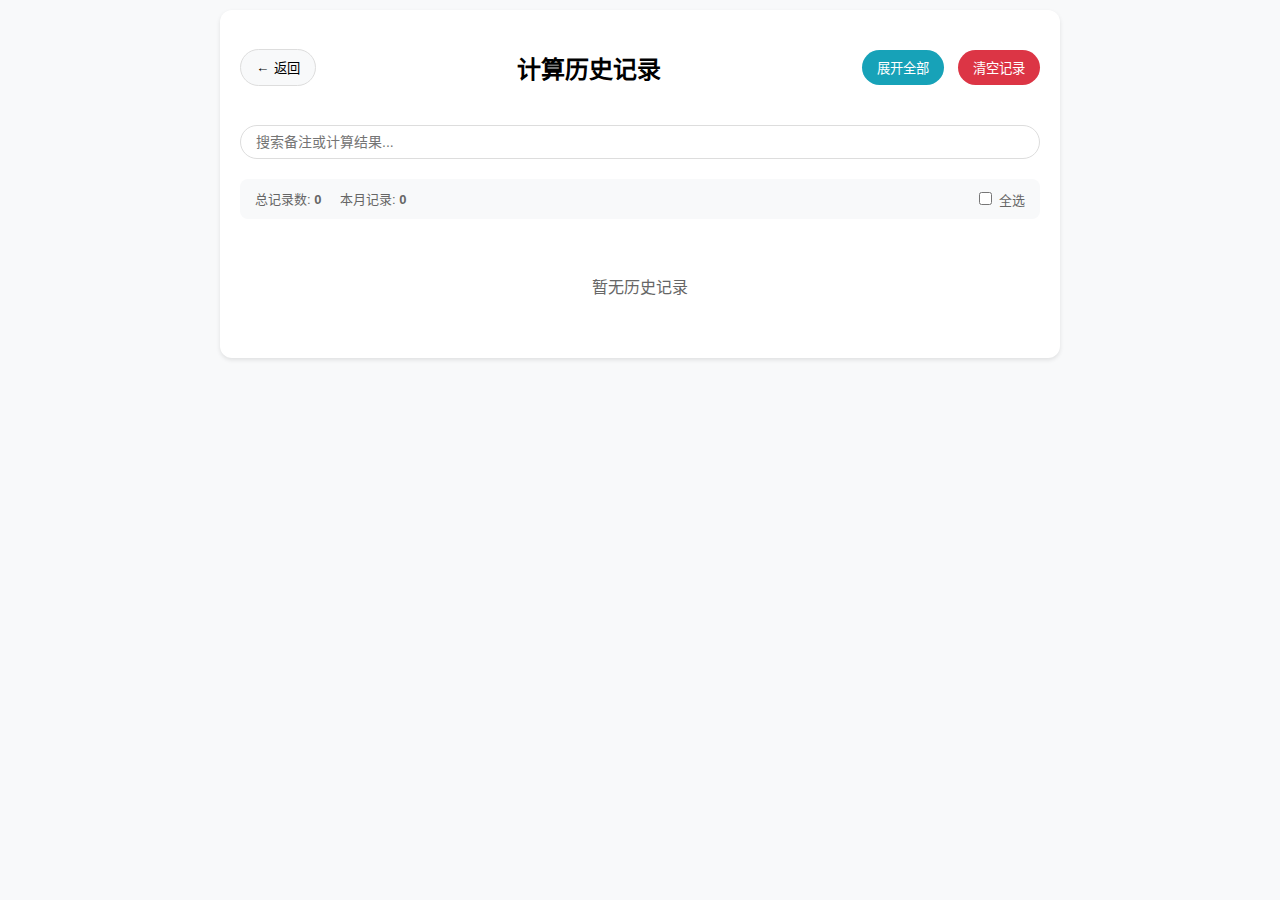
<file: history.html>
<!DOCTYPE html>
<html lang="zh-CN">
<head>
  <meta charset="UTF-8">
  <meta name="viewport" content="width=device-width, initial-scale=1.0">
  <title>计算历史记录</title>
  <style>
    body {
      font-family: Arial, sans-serif;
      background-color: #f8f9fa;
      margin: 0;
      padding: 10px;
    }
    
    .container {
      max-width: 800px;
      margin: 0 auto;
      background: #fff;
      padding: 20px;
      border-radius: 12px;
      box-shadow: 0 2px 4px rgba(0,0,0,0.1);
    }
    
    .header {
      display: flex;
      justify-content: space-between;
      align-items: center;
      margin-bottom: 20px;
    }
    
    .back-btn {
      padding: 8px 15px;
      background: #f8f9fa;
      border: 1px solid #ddd;
      border-radius: 20px;
      cursor: pointer;
      display: flex;
      align-items: center;
      gap: 5px;
    }
    
    .history-item {
      border: 1px solid #eee;
      border-radius: 8px;
      padding: 15px;
      margin-bottom: 15px;
      cursor: pointer;
      transition: all 0.2s ease;
    }
    
    .history-item:hover {
      background: #f8f9fa;
      border-color: #3498db;
      box-shadow: 0 2px 4px rgba(52,152,219,0.1);
    }
    
    .history-header {
      display: flex;
      justify-content: space-between;
      margin-bottom: 10px;
      color: #666;
      font-size: 0.9em;
    }
    
    .history-content {
      border-top: 1px solid #eee;
      padding-top: 10px;
    }
    
    .clear-btn {
      padding: 8px 15px;
      background: #dc3545;
      color: white;
      border: none;
      border-radius: 20px;
      cursor: pointer;
    }
    
    .empty-state {
      text-align: center;
      padding: 40px;
      color: #666;
    }
    
    .copy-success {
      position: fixed;
      top: 50%;
      left: 50%;
      transform: translate(-50%, -50%);
      background: rgba(52, 152, 219, 0.9);
      color: white;
      padding: 10px 20px;
      border-radius: 20px;
      z-index: 1000;
      animation: fadeInOut 1.5s ease forwards;
    }
    
    @keyframes fadeInOut {
      0% { opacity: 0; }
      20% { opacity: 1; }
      80% { opacity: 1; }
      100% { opacity: 0; }
    }
    
    @media (max-width: 480px) {
      .container {
        padding: 15px;
      }
    }
    
    .date-group {
      margin-bottom: 20px;
    }
    
    .date-header {
      display: flex;
      justify-content: space-between;
      align-items: center;
      padding: 10px;
      background: #f8f9fa;
      border-radius: 8px;
      margin-bottom: 10px;
      cursor: pointer;
    }
    
    .date-header:hover {
      background: #e9ecef;
    }
    
    .date-header .arrow {
      transition: transform 0.3s ease;
    }
    
    .date-header.collapsed .arrow {
      transform: rotate(-90deg);
    }
    
    .date-content {
      display: none;
    }
    
    .date-content.expanded {
      display: block;
    }
    
    .expand-all-btn {
      padding: 8px 15px;
      background: #17a2b8;
      color: white;
      border: none;
      border-radius: 20px;
      cursor: pointer;
      margin-right: 10px;
    }
    
    .search-bar {
      margin-bottom: 20px;
      display: flex;
      gap: 10px;
    }
    
    .search-input {
      flex: 1;
      padding: 8px 15px;
      border: 1px solid #ddd;
      border-radius: 20px;
      font-size: 14px;
    }
    
    .note-container {
      display: flex;
      align-items: center;
      gap: 10px;
      margin-top: 10px;
    }
    
    .note-btn {
      padding: 5px 10px;
      background: #28a745;
      color: white;
      border: none;
      border-radius: 15px;
      cursor: pointer;
      font-size: 12px;
      flex-shrink: 0;
    }
    
    .note-text {
      padding: 8px;
      background: #fff3cd;
      border-radius: 4px;
      font-size: 13px;
      color: #856404;
      flex: 1;
      margin: 0;
    }
    
    .note-input {
      width: 100%;
      padding: 8px;
      border: 1px solid #ddd;
      border-radius: 4px;
      margin-top: 5px;
      font-size: 14px;
    }
    
    .stats-bar {
      background: #f8f9fa;
      padding: 10px 15px;
      border-radius: 8px;
      margin-bottom: 15px;
      font-size: 13px;
      color: #666;
      display: flex;
      justify-content: space-between;
      align-items: center;
    }
    
    .stats-info span {
      margin-right: 15px;
    }
    
    .batch-actions {
      display: flex;
      gap: 10px;
      align-items: center;
    }
    
    .delete-selected-btn {
      padding: 5px 10px;
      background: #dc3545;
      color: white;
      border: none;
      border-radius: 15px;
      cursor: pointer;
      font-size: 12px;
      display: none;
    }
    
    .delete-selected-btn.visible {
      display: block;
    }
    
    .history-item-header {
      display: flex;
      align-items: center;
      gap: 10px;
    }
    
    .item-checkbox {
      width: 16px;
      height: 16px;
      cursor: pointer;
    }
    
    .date-header-content {
      display: flex;
      align-items: center;
      gap: 10px;
    }
    
    .date-stats {
      font-size: 12px;
      color: #666;
    }
    
    .inputs-summary {
      background: #e8f4f8;
      padding: 10px;
      border-radius: 6px;
      margin-bottom: 15px;
      font-size: 13px;
      line-height: 1.5;
      color: #2c3e50;
      cursor: pointer;
      position: relative;
      transition: all 0.2s ease;
    }
    
    .inputs-summary strong {
      color: #2980b9;
    }
    
    .inputs-summary:hover {
      background: #e3f2fd;
      box-shadow: 0 2px 4px rgba(52,152,219,0.1);
    }
    
    .inputs-summary:hover::after {
      content: '点击使用这些参数';
      position: absolute;
      right: 10px;
      color: #3498db;
      font-size: 12px;
    }
  </style>
</head>
<body>
  <div class="container">
    <div class="header">
      <button class="back-btn" onclick="window.location.href='index.html'">
        <span>←</span> 返回
      </button>
      <h2>计算历史记录</h2>
      <div>
        <button class="expand-all-btn" onclick="toggleAllGroups()">展开全部</button>
        <button class="delete-selected-btn" id="delete-selected-btn" onclick="deleteSelected()">删除选中</button>
        <button class="clear-btn" onclick="clearHistory()">清空记录</button>
      </div>
    </div>
    <div class="search-bar">
      <input type="text" class="search-input" placeholder="搜索备注或计算结果..." oninput="searchHistory(this.value)">
    </div>
    <div class="stats-bar">
      <div class="stats-info">
        <span>总记录数: <strong id="total-count">0</strong></span>
        <span>本月记录: <strong id="current-month-count">0</strong></span>
      </div>
      <div class="batch-actions">
        <label>
          <input type="checkbox" id="select-all" onchange="toggleSelectAll(this.checked)">
          全选
        </label>
      </div>
    </div>
    <div id="history-list"></div>
  </div>

  <script>
    let isAllExpanded = false;
    let historyData = [];
    let selectedItems = new Set();

    function loadHistory() {
      const historyList = document.getElementById('history-list');
      historyData = JSON.parse(localStorage.getItem('calculationHistory') || '[]');
      
      if (historyData.length === 0) {
        historyList.innerHTML = '<div class="empty-state">暂无历史记录</div>';
        return;
      }
      
      renderHistory(historyData);
    }
    
    function renderHistory(history, searchTerm = '') {
      const historyList = document.getElementById('history-list');
      
      // 按日期分组
      const groupedHistory = history.reduce((groups, item) => {
        const date = new Date(item.timestamp).toLocaleDateString('zh-CN');
        if (!groups[date]) {
          groups[date] = [];
        }
        groups[date].push(item);
        return groups;
      }, {});
      
      // 获取所有日期并排序
      const dates = Object.keys(groupedHistory).sort((a, b) => 
        new Date(b) - new Date(a)
      );
      
      // 生成HTML
      let html = '';
      let totalItems = 0;
      
      dates.forEach((date, dateIndex) => {
        const items = groupedHistory[date];
        const isExpanded = totalItems < 3; // 前3条记录自动展开
        
        // 计算当前日期组的记录数
        const dateCount = items.length;
        
        html += `
          <div class="date-group">
            <div class="date-header ${isExpanded ? '' : 'collapsed'}" onclick="toggleGroup(this)">
              <div class="date-header-content">
                <span>${date}</span>
                <span class="date-stats">(${dateCount}条记录)</span>
              </div>
              <span class="arrow">▼</span>
            </div>
            <div class="date-content ${isExpanded ? 'expanded' : ''}">
              ${items.map(item => {
                // 安全地提取输入参数部分
                let inputsHtml = '';
                let resultHtml = item.result;
                
                const inputsMatch = item.result.match(/<div class="inputs-summary">(.*?)<\/div>/s);
                if (inputsMatch) {
                  inputsHtml = inputsMatch[1];
                  resultHtml = item.result.replace(/<div class="inputs-summary">.*?<\/div>/s, '');
                }
                
                return `
                  <div class="history-item" onclick="copyHistoryItem(this)" data-id="${item.id}">
                    <div class="history-item-header">
                      <input type="checkbox" 
                             class="item-checkbox" 
                             onclick="event.stopPropagation()"
                             onchange="toggleSelectItem('${item.id}', this.checked)"
                             ${selectedItems.has(item.id) ? 'checked' : ''}>
                      <div class="history-header">
                        <span>计算时间: ${new Date(item.timestamp).toLocaleString('zh-CN')}</span>
                        <span>计算类型: ${getCalcTypeName(item.type)}</span>
                      </div>
                    </div>
                    <div class="history-content">
                      <div class="inputs-summary" onclick="recalculateWithParams(event, '${item.id}')">
                        ${inputsHtml}
                      </div>
                      ${resultHtml}
                    </div>
                    <div class="note-container">
                      <button class="note-btn" onclick="addNote(event, '${item.id}')">
                        ${item.note ? '修改备注' : '添加备注'}
                      </button>
                      ${item.note ? `<div class="note-text">备注: ${item.note}</div>` : ''}
                    </div>
                  </div>
                `;
              }).join('')}
            </div>
          </div>
        `;
        
        totalItems += items.length;
      });
      
      historyList.innerHTML = html;
      updateStats();
    }
    
    function getCalcTypeName(type) {
      const types = {
        'loss': '损耗分析',
        'sales': '销售总价',
        'profit': '利润核算'
      };
      return types[type] || type;
    }
    
    function clearHistory() {
      if (confirm('确定要清空所有历史记录吗？')) {
        localStorage.removeItem('calculationHistory');
        loadHistory();
      }
    }
    
    function copyHistoryItem(element) {
      // 获取计算类型和时间戳
      const typeEl = element.querySelector('.history-header span:last-child');
      const timeEl = element.querySelector('.history-header span:first-child');
      const type = typeEl.textContent.split(': ')[1];
      const time = timeEl.textContent.split(': ')[1];
      
      let copyText = '';
      
      // 添加时间和类型
      copyText += `计算时间: ${time}\n`;
      copyText += `计算类型: ${type}\n\n`;
      
      // 获取所有结果项
      const resultItems = element.querySelectorAll('.result-item');
      const copiedContents = new Set();
      
      resultItems.forEach(item => {
        const titleEl = item.querySelector('strong');
        if (!titleEl) return;
        
        const title = titleEl.textContent;
        // 获取值（直接获取strong标签后面的文本）
        let value = '';
        let node = titleEl.nextSibling;
        while (node && node.nodeType === 3) {
          value += node.textContent;
          node = node.nextSibling;
        }
        value = value.trim();
        
        // 移除可能包含的计算公式文本
        value = value.split('\n')[0];  // 只取第一行，忽略后面的计算公式
        
        // 只在内容未被复制过时添加
        const content = `${title}${value}`;
        if (value && !copiedContents.has(content)) {
          copyText += `${content}\n`;
          copiedContents.add(content);
        }
      });
      
      // 去除多余空行并整理格式
      copyText = copyText.replace(/\n{3,}/g, '\n\n').trim();
      
      // 复制到剪贴板
      navigator.clipboard.writeText(copyText).then(() => {
        // 显示成功提示
        const tip = document.createElement('div');
        tip.className = 'copy-success';
        tip.textContent = '✓ 复制成功！';
        document.body.appendChild(tip);
        
        // 1.5秒后移除提示
        setTimeout(() => tip.remove(), 1500);
      }).catch(err => {
        alert('复制失败，请手动选择内容复制');
      });
    }
    
    function toggleGroup(header) {
      header.classList.toggle('collapsed');
      header.nextElementSibling.classList.toggle('expanded');
    }
    
    function toggleAllGroups() {
      isAllExpanded = !isAllExpanded;
      const headers = document.querySelectorAll('.date-header');
      const contents = document.querySelectorAll('.date-content');
      const btn = document.querySelector('.expand-all-btn');
      
      headers.forEach(header => {
        if (isAllExpanded) {
          header.classList.remove('collapsed');
        } else {
          header.classList.add('collapsed');
        }
      });
      
      contents.forEach(content => {
        if (isAllExpanded) {
          content.classList.add('expanded');
        } else {
          content.classList.remove('expanded');
        }
      });
      
      btn.textContent = isAllExpanded ? '折叠全部' : '展开全部';
    }
    
    function addNote(event, itemId) {
      event.stopPropagation(); // 阻止事件冒泡，避免触发复制
      
      const item = historyData.find(item => item.id === itemId);
      const currentNote = item?.note || '';
      
      const note = prompt('请输入备注:', currentNote);
      if (note !== null) { // 用户点击确定
        // 更新数据
        historyData = historyData.map(item => 
          item.id === itemId ? {...item, note} : item
        );
        
        // 保存到本地存储
        localStorage.setItem('calculationHistory', JSON.stringify(historyData));
        
        // 重新渲染
        renderHistory(historyData);
      }
    }
    
    function searchHistory(term) {
      if (!term.trim()) {
        renderHistory(historyData);
        return;
      }
      
      const searchTerm = term.toLowerCase();
      const filteredHistory = historyData.filter(item => 
        (item.note && item.note.toLowerCase().includes(searchTerm)) ||
        item.result.toLowerCase().includes(searchTerm) ||
        getCalcTypeName(item.type).toLowerCase().includes(searchTerm)
      );
      
      renderHistory(filteredHistory, term);
    }
    
    function updateStats() {
      const total = historyData.length;
      const currentMonth = new Date().getMonth();
      const currentYear = new Date().getFullYear();
      const thisMonthCount = historyData.filter(item => {
        const date = new Date(item.timestamp);
        return date.getMonth() === currentMonth && date.getFullYear() === currentYear;
      }).length;
      
      document.getElementById('total-count').textContent = total;
      document.getElementById('current-month-count').textContent = thisMonthCount;
    }
    
    function toggleSelectItem(id, checked) {
      if (checked) {
        selectedItems.add(id);
      } else {
        selectedItems.delete(id);
      }
      updateDeleteButton();
    }
    
    function toggleSelectAll(checked) {
      const checkboxes = document.querySelectorAll('.item-checkbox');
      checkboxes.forEach(checkbox => {
        checkbox.checked = checked;
        const id = checkbox.closest('.history-item').dataset.id;
        toggleSelectItem(id, checked);
      });
    }
    
    function updateDeleteButton() {
      const deleteBtn = document.getElementById('delete-selected-btn');
      deleteBtn.classList.toggle('visible', selectedItems.size > 0);
    }
    
    function deleteSelected() {
      if (!selectedItems.size) return;
      
      if (confirm(`确定要删除选中的 ${selectedItems.size} 条记录吗？`)) {
        historyData = historyData.filter(item => !selectedItems.has(item.id));
        localStorage.setItem('calculationHistory', JSON.stringify(historyData));
        selectedItems.clear();
        renderHistory(historyData);
        updateDeleteButton();
      }
    }
    
    function recalculateWithParams(event, itemId) {
      event.stopPropagation(); // 阻止事件冒泡，避免触发复制
      
      const item = historyData.find(item => item.id === itemId);
      if (!item || !item.inputValues) return;
      
      // 将参数存储到 localStorage
      localStorage.setItem('pendingCalculation', JSON.stringify({
        type: item.type,
        values: item.inputValues
      }));
      
      // 跳转回主页
      window.location.href = 'index.html';
    }
    
    // 页面加载时显示历史记录
    window.onload = loadHistory;
  </script>
</body>
</html>
</file>
